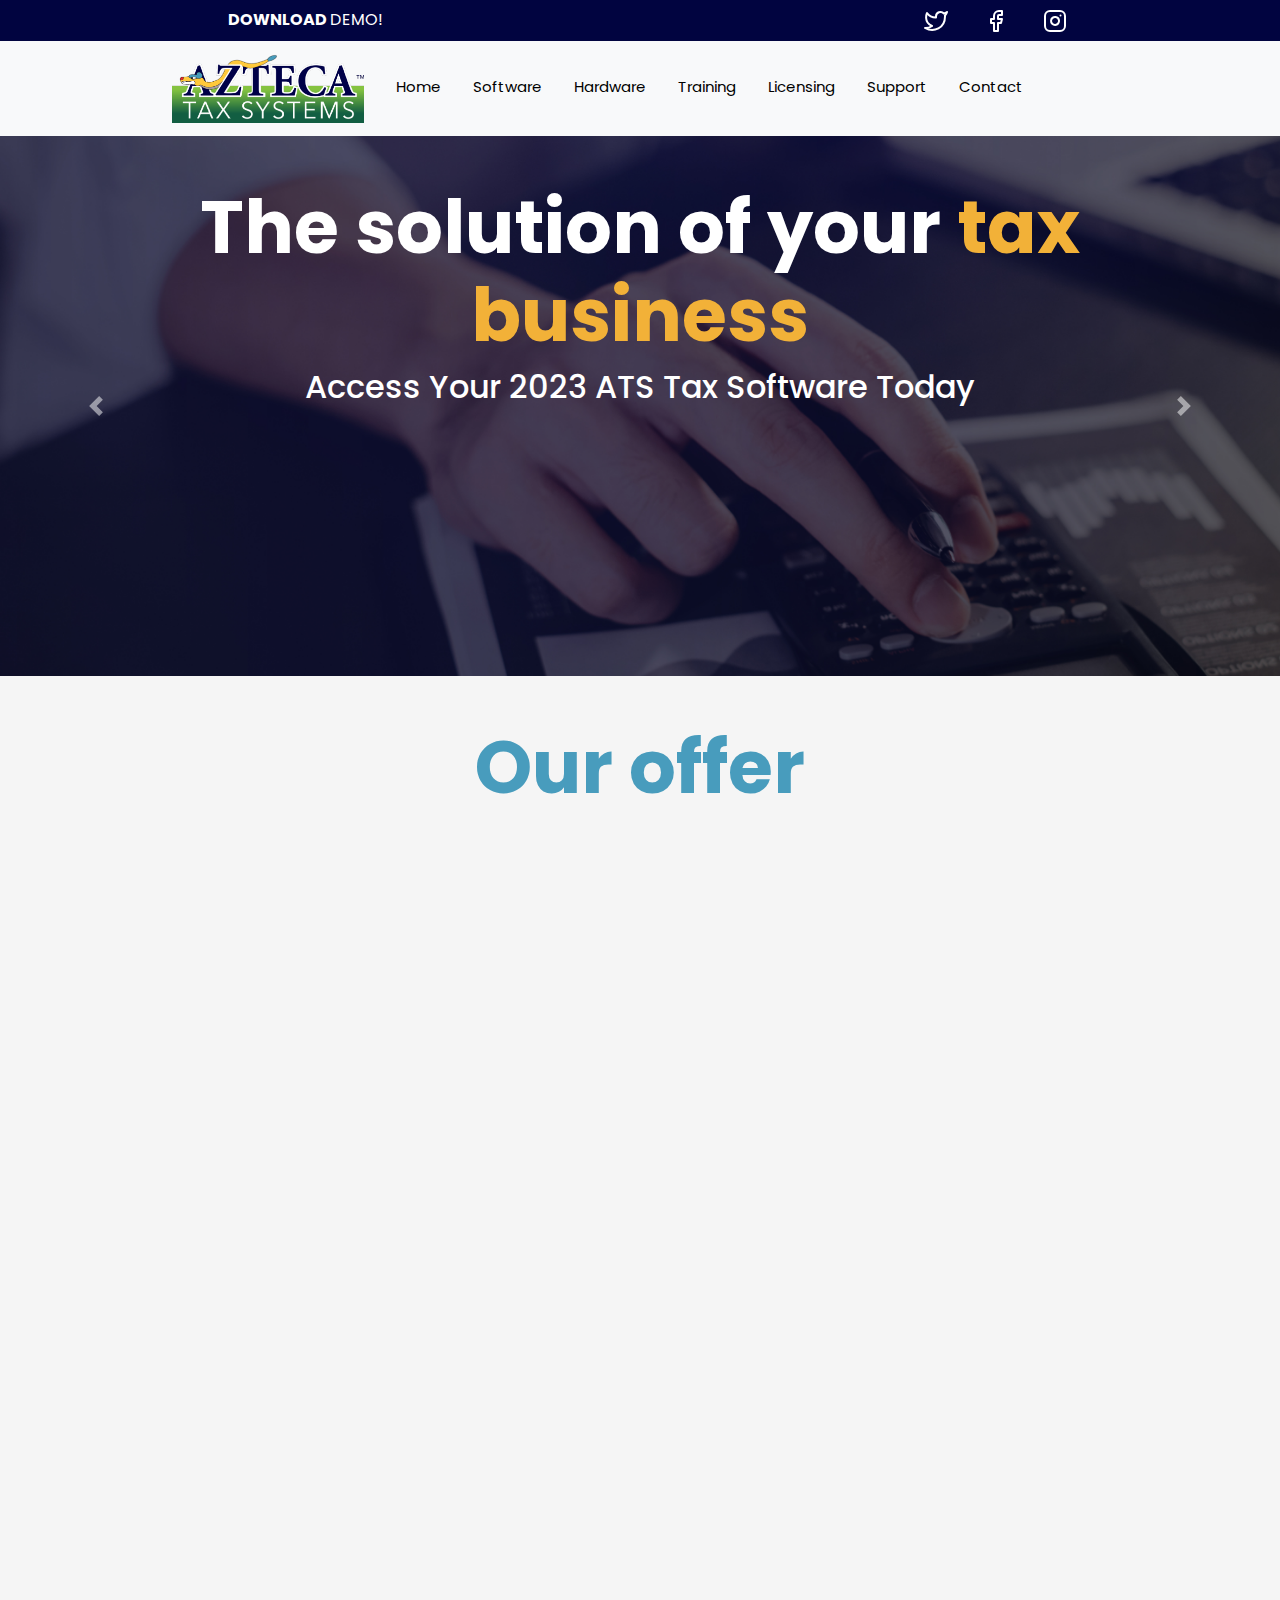
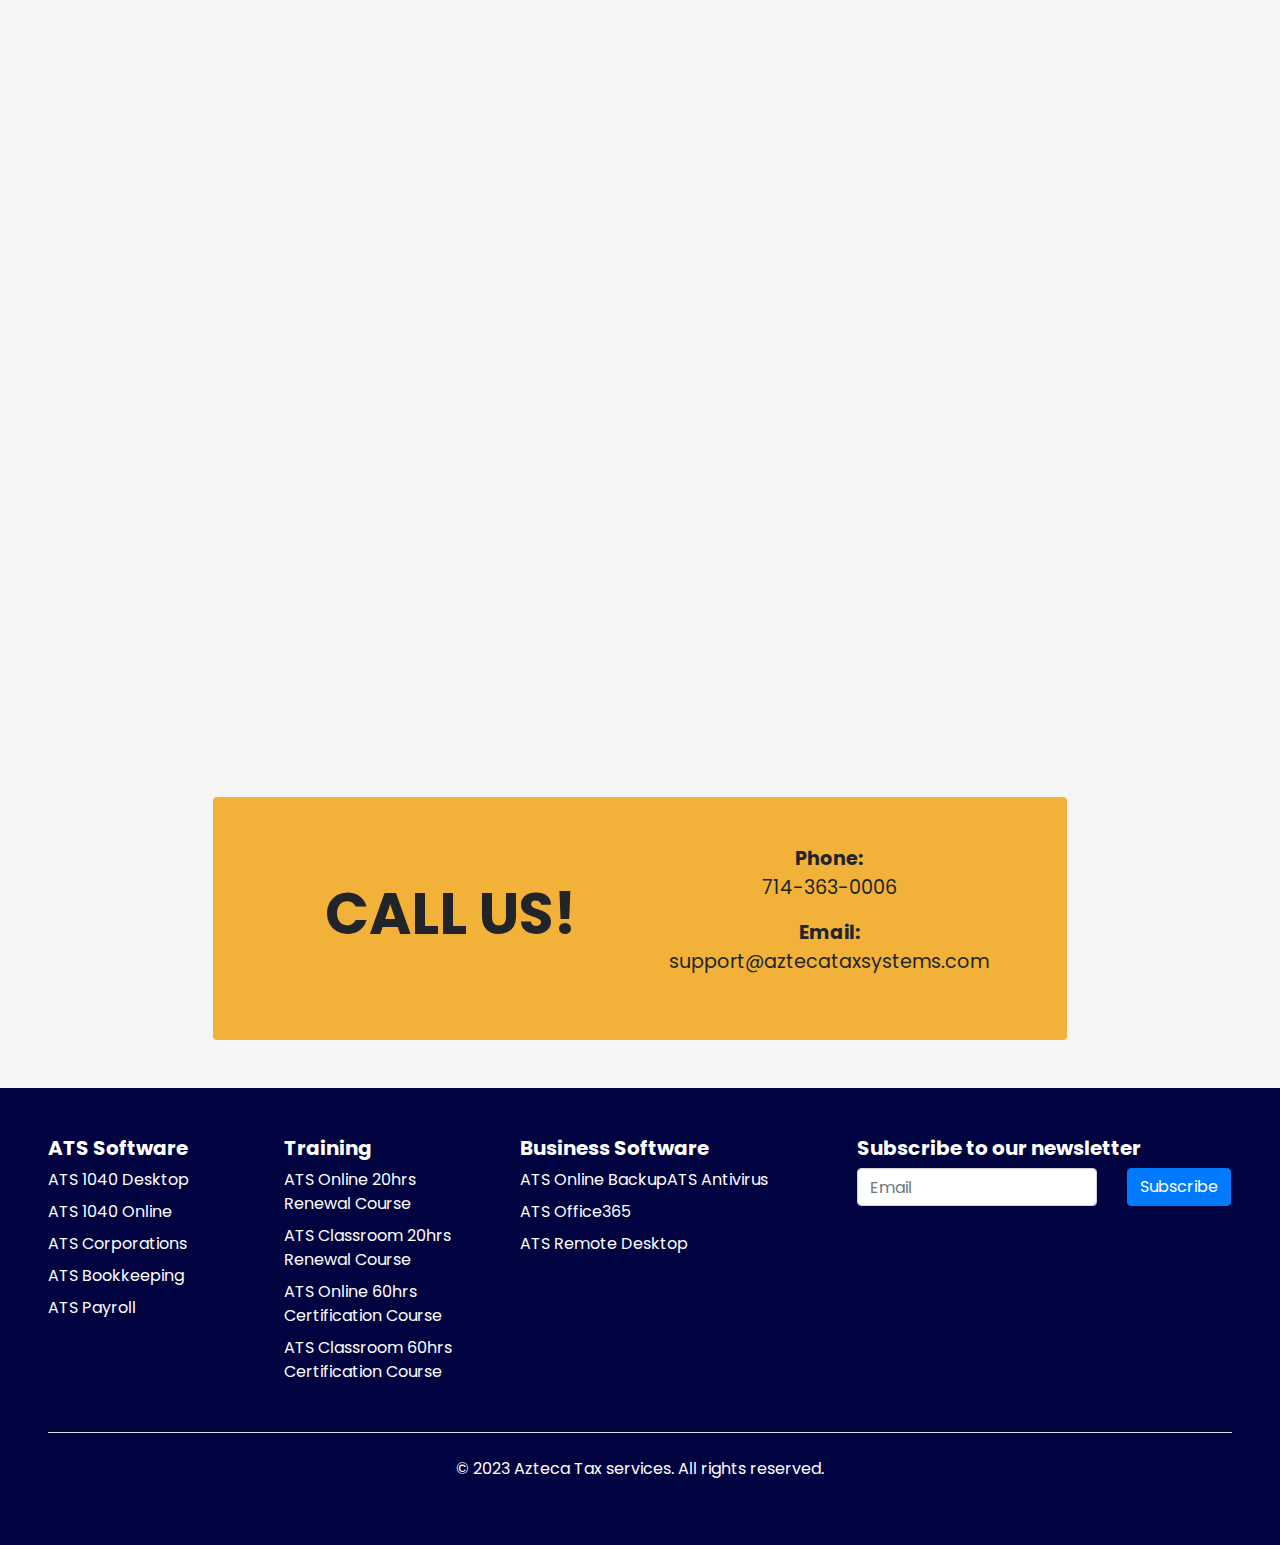
<file: index.html>
<!-- 
    AZTECA TAX WEB
    VERSION: 1.0
    ÚLTIMA ACTUALIZACIÓN: 20/04/2023
    ESTADO: Terminado
-->

<!DOCTYPE html>
<html>

<head>
    <title>Azteca Tax Systems</title>

    <meta charset='utf-8'>
    <meta name="viewport" content="width=device-width, initial-scale=1.0">
    <meta http-equiv='X-UA-Compatible' content='IE=edge'>

    <link rel="icon" type="image/x-icon" href="rsc/logo/logo.png" />
    <link rel="preconnect" href="https://fonts.gstatic.com">
    <link rel="preconnect" href="https://fonts.googleapis.com">
    <link rel="preconnect" href="https://fonts.gstatic.com" crossorigin>
    <link
        href="https://fonts.googleapis.com/css2?family=Poppins:ital,wght@0,100;0,200;0,300;0,400;0,600;0,700;0,800;1,100;1,300;1,400;1,500;1,600;1,700;1,800&display=swap"
        rel="stylesheet">
    <link rel="stylesheet" href="https://cdn.jsdelivr.net/npm/bootstrap@4.3.1/dist/css/bootstrap.min.css"
        integrity="sha384-ggOyR0iXCbMQv3Xipma34MD+dH/1fQ784/j6cY/iJTQUOhcWr7x9JvoRxT2MZw1T" crossorigin="anonymous">
    <link rel="stylesheet" href="https://maxcdn.bootstrapcdn.com/bootstrap/4.5.2/css/bootstrap.min.css">
    <link rel='stylesheet' type='text/css' media='screen' href='styles/global.css'>
    <link href="https://unpkg.com/aos@2.3.1/dist/aos.css" rel="stylesheet">
    <script src="https://code.jquery.com/jquery-3.3.1.slim.min.js"
        integrity="sha384-q8i/X+965DzO0rT7abK41JStQIAqVgRVzpbzo5smXKp4YfRvH+8abtTE1Pi6jizo"
        crossorigin="anonymous"></script>
    <script src="https://cdn.jsdelivr.net/npm/popper.js@1.14.7/dist/umd/popper.min.js"
        integrity="sha384-UO2eT0CpHqdSJQ6hJty5KVphtPhzWj9WO1clHTMGa3JDZwrnQq4sF86dIHNDz0W1"
        crossorigin="anonymous"></script>
    <script src="https://cdn.jsdelivr.net/npm/bootstrap@4.3.1/dist/js/bootstrap.min.js"
        integrity="sha384-JjSmVgyd0p3pXB1rRibZUAYoIIy6OrQ6VrjIEaFf/nJGzIxFDsf4x0xIM+B07jRM"
        crossorigin="anonymous"></script>
    <script src="https://unpkg.com/aos@2.3.1/dist/aos.js"></script>
    <script src="https://ajax.googleapis.com/ajax/libs/jquery/3.5.1/jquery.min.js"></script>
</head>

<body>
    <!-- Contact bar -->
    <div class="container-fluid" id="contact-navbar">
        <div class="row justify-content-center py-2">
            <div class="col-11 col-md-8">
                <div class="row justify-content-between">
                    <div class="col-7">
                        <p class="m-0"><strong>DOWNLOAD </strong> DEMO!</p>
                    </div>
                    <div class="col-3 col-md-2 align-content-end">
                        <div class="row justify-content-between">
                            <a href="https://twitter.com/aztecataxes" target="_blank">
                                <img src="rsc/icons/twitter.svg" alt="twitter" />
                            </a>
                            <a href="https://www.facebook.com/aztecataxsystems/" target="_blank">
                                <img src="rsc/icons/facebook.svg" alt="facebook" />
                            </a>
                            <a href="https://www.instagram.com/aztecataxsystems/" target="_blank">
                                <img src="rsc/icons/instagram.svg" alt="instagram" />
                            </a>
                        </div>
                    </div>
                </div>
            </div>
        </div>
    </div>

    <!-- Nav Bar -->
    <nav class="navbar bg-light navbar-expand-sm navbar-light justify-content-between justify-content-md-center"
        id="nav-bar">
        <!-- Logo -->
        <div id="logo" class="col-7 col-md-2 p-0">
            <a href="../index.html" class="navbar-brand">
                <img width="100%" src="rsc/logo/logo.png" alt="ATS Logo" />
            </a>
        </div>

        <!-- Button toggle colapsed -->
        <button class="navbar-toggler" type="button" data-toggle="collapse" data-target="#collapsibleNavbar">
            <span class="navbar-toggler-icon"></span>
        </button>

        <!-- Options Menu -->
        <div class="collapse navbar-collapse col-7 p-0" id="collapsibleNavbar">
            <ul class="navbar nav bar-expand-sm p-0" id="options">
                <li class="nav-item"><a class="nav-link" href="index.html">Home</a></li>
                <li class="nav-item"><a class="nav-link" href="pages/software.html">Software</a></li>
                <li class="nav-item"><a class="nav-link" href="pages/hardware.html">Hardware</a></li>
                <li class="nav-item"><a class="nav-link" href="pages/training.html">Training</a></li>
                <li class="nav-item"><a class="nav-link" href="pages/licensing.html">Licensing</a></li>
                <li class="nav-item"><a class="nav-link" href="pages/support.html">Support</a></li>
                <li class="nav-item"><a class="nav-link" href="pages/contact.html">Contact</a></li>
            </ul>
        </div>
    </nav>
    <!-- Animación -->
    <script>AOS.init();</script>


    <!-- Contenedor principal-->
    <div class="container-fluid p-0">

        <div id="carouselExampleControls" class="carousel slide p-0" data-ride="carousel">
            <div class="carousel-inner align-content-center">
                <div class="carousel-item active p-5 justify-content-center" id="it1">
                    <h1>The solution of your <span class="orange">tax business</span></h1>
                    <h2 class="text-center text-white">Access Your 2023 ATS Tax Software Today</h2>
                </div>
                <div class="carousel-item p-5 " id="it2">
                    <div class="w-75 m-auto align-self-center">
                        <h2 class="text-center text-white font-weight-bold"><span class="orange">Be part of a
                            </span>friendly, knowledgeable,
                            depedable, diverse and
                            responsive<span class="orange"> team</span>
                        </h2>
                    </div>
                </div>
            </div>
            <a class="carousel-control-prev" href="#carouselExampleControls" role="button" data-slide="prev">
                <span class="carousel-control-prev-icon" aria-hidden="true"></span>
                <span class="sr-only">Previous</span>
            </a>
            <a class="carousel-control-next" href="#carouselExampleControls" role="button" data-slide="next">
                <span class="carousel-control-next-icon" aria-hidden="true"></span>
                <span class="sr-only">Next</span>
            </a>
        </div>

        <h1 class="m-0 my-5 header-index">Our offer</h1>

        <div class="row p-4 pr-5 p-md-5 m-0" id="banner1" data-aos="fade-right">
            <div class="col-8 col-md-6 contenido">
                <h2 class="mb-md-4" id="titulo-b1"></h2>
                <div id="cont-b1" class="d-none d-md-flex flex-column"></div>
                <button class="btn btn-primary btn-xs d-md-none">ATS Software</button>
            </div>
        </div>
        <div class="row p-4 pr-5 p-md-5 m-0" id="banner2" data-aos="fade-right">
            <div class="col-8 col-md-6 contenido">
                <h2 class="mb-md-4" id="titulo-b2"></h2>
                <div id="cont-b2" class="d-none  d-md-flex flex-column"></div>
                <button class="btn btn-primary btn-xs d-md-none">ATS Training</button>
            </div>
        </div>
        <div class="row p-4 pr-5 p-md-5 m-0" id="banner3" data-aos="fade-right">
            <div class="col-8 col-md-8 contenido">
                <h2 class="mb-md-4" id="titulo-b3"></h2>
                <div id="cont-b3" class="d-none d-md-flex flex-column"></div>
                <button class="btn btn-primary btn-xs d-md-none">Auditions Solutions</button>
            </div>
        </div>

        <div class="row m-0 justify-content-center text-center my-5">
            <div class="col-12 col-md-8">
                <div class="row align-items-center cont-info p-2 py-5 rounded p-md-5">
                    <div class="col-12 col-md-6">
                        <h2 class="titulo"><b>CALL US!</b></h2>
                    </div>
                    <div class="col-12 col-md-6">
                        <p><b>Phone: </b><br />714-363-0006</p>
                        <p><b>Email: </b><br />support@aztecataxsystems.com</p>
                    </div>
                </div>
            </div>
        </div>
    </div>

    <!-- Footer -->
    <div class="container-fluid p-0" class="footer">
        <footer class="p-5">
            <div class="row justify-content-between">
                <div class="col-12 col-md-2 mb-3">
                    <a href="pages/software.html">
                        <h5>ATS Software</h5>
                    </a>
                    <ul class="nav d-none d-md-flex">
                        <li class="mb-2">ATS 1040 Desktop</li>
                        <li class="mb-2">ATS 1040 Online</li>
                        <li class="mb-2">ATS Corporations</li>
                        <li class="mb-2">ATS Bookkeeping</li>
                        <li class="mb-2">ATS Payroll</li>
                    </ul>
                </div>

                <div class="col-12 col-md-2 mb-3">
                    <a href="pages/training.html">
                        <h5>Training</h5>
                    </a>
                    <ul class="nav d-none d-md-flex">
                        <li class="mb-2">ATS Online 20hrs Renewal Course</li>
                        <li class="mb-2">ATS Classroom 20hrs Renewal Course</li>
                        <li class="mb-2">ATS Online 60hrs Certification Course</li>
                        <li class="mb-2">ATS Classroom 60hrs Certification Course</li>
                    </ul>
                </div>

                <div class="col-12 col-md-3 mb-3">
                    <a href="pages/software.html">
                        <h5>Business Software</h5>
                    </a>
                    <ul class="nav d-none d-md-flex">
                        <li class="mb-2">ATS Online Backup</li>
                        <li class="mb-2">ATS Antivirus</li>
                        <li class="mb-2">ATS Office365</li>
                        <li class="mb-2">ATS Remote Desktop</li>
                    </ul>
                </div>

                <div class="col-md-4 mb-3">
                    <form>
                        <h5>Subscribe to our newsletter</h5>
                        <div class="row">
                            <div class="col-8">
                                <input id="newsletter1" type="text" class="form-control" placeholder="Email
                                ">
                            </div>
                            <div class="col-3">
                                <button class="btn btn-primary" type="button">Subscribe</button>
                            </div>
                        </div>
                    </form>
                </div>
            </div>

            <div class="d-flex flex-column flex-sm-row justify-content-center
                pt-4 mt-4 border-top">
                <p>&copy; 2023 Azteca Tax services. All rights reserved.</p>

            </div>
        </footer>
    </div>
    <script src="data/txtIndex.js"></script>
</body>

</html>

<style>
    .header-index {
        color: #489cbd;
    }

    .titulo {
        font-size: 3em;
    }

    #banner1 {
        background-image: url(rsc/home/banner1.jpg);
        background-size: cover;
    }

    #banner2 {
        background-image: url(rsc/home/banner2.jpg);
        background-size: cover;
    }

    #banner3 {
        background-image: url(rsc/home/banner3.jpg);
        background-size: cover;
    }

    #it1 {
        background-image: url(rsc/home/carousel/banner1.jpg);
        background-size: cover;
        min-height: 60vh;
    }

    #it2 {
        background-image: url(rsc/home/carousel/banner2.jpg);
        background-size: cover;
        min-height: 60vh;
    }

    .contenido {
        color: white;
        font-size: 16pt;
    }

    .contenido h2 {
        font-weight: bold;
        font-size: xx-large;
    }

    @media (max-width: 400px) {
        .header-index {
            font-size: 3em;
        }

        #titulo-b3,
        #titulo-b2,
        #titulo-b1 {
            font-size: 0.9em;
        }

        .titulo {
            font-size: 2.2em;
        }
    }
</style>
</file>
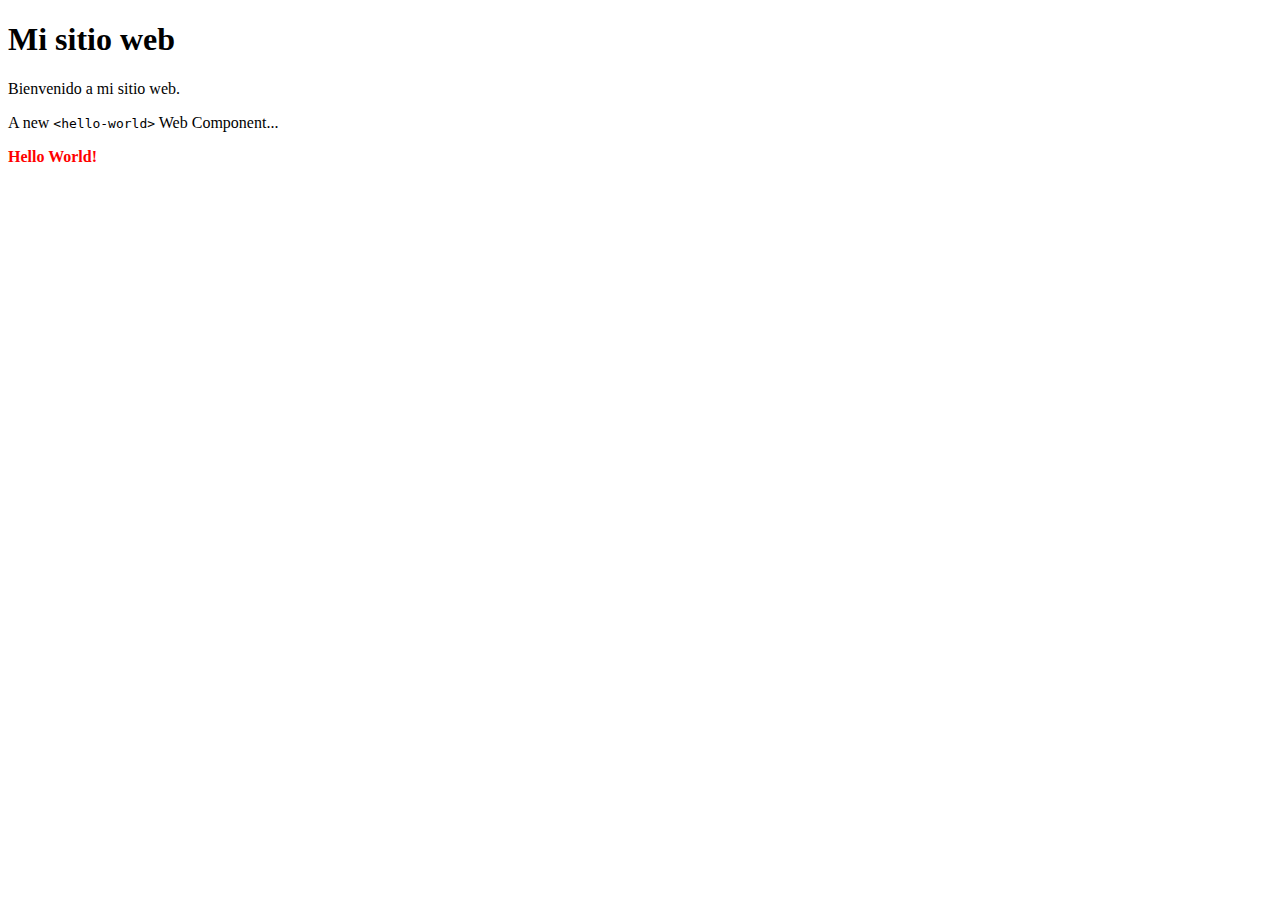
<file: components/footer.html>
<!DOCTYPE html>
<html>
  <head>
    <title>Componente Footer</title>
  </head>
  <body>
    <div class="content">
      <h1>Mi sitio web</h1>
      <p>Bienvenido a mi sitio web.</p>
    </div>

    <p>A new <code>&lt;hello-world&gt;</code> Web Component...</p>

<hello-world></hello-world>
  </body>
</html>
<style>
hello-world {
    font-weight: bold;
    color: red;
  }
  </style>

  <script>
    // web component
class HelloWorld extends HTMLElement {
  
  // connect component
  connectedCallback() {
    this.textContent = 'Hello World!';
  }
  
}

// register component
customElements.define( 'hello-world', HelloWorld );
  </script>
</file>
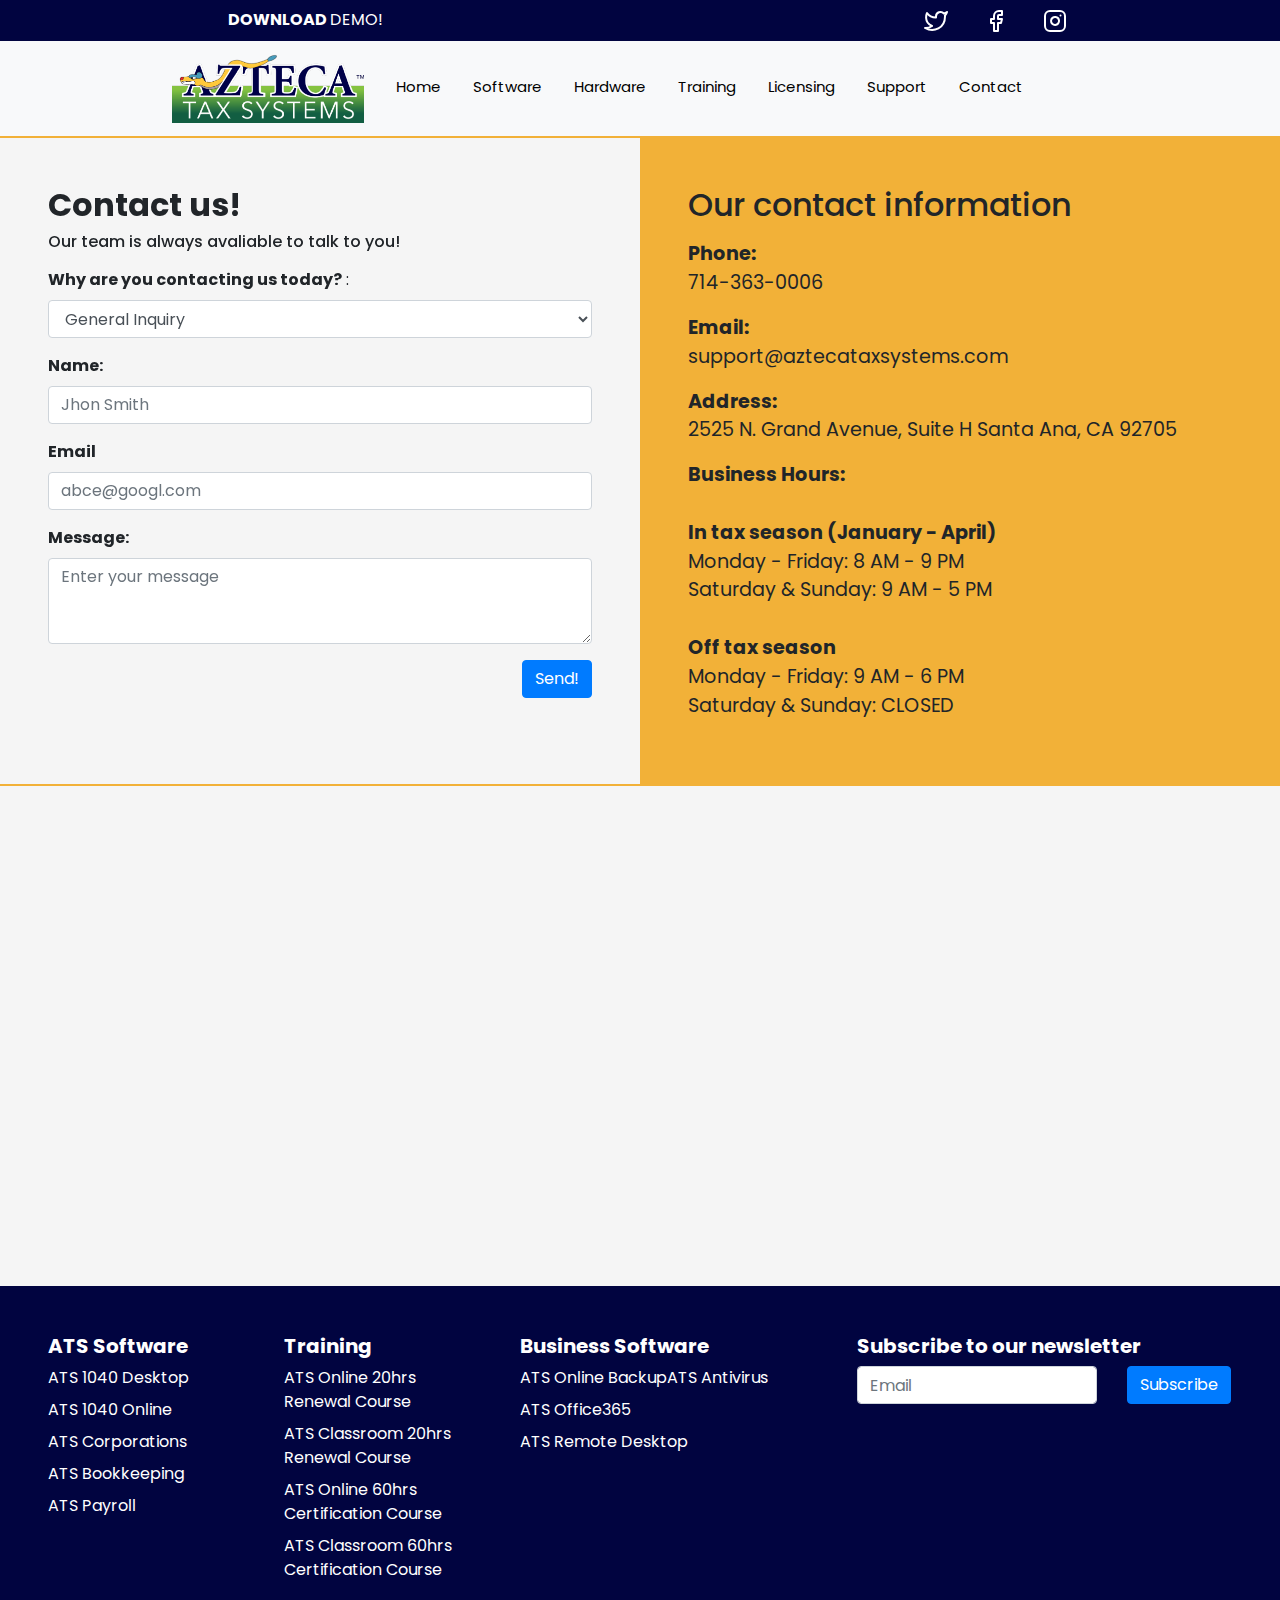
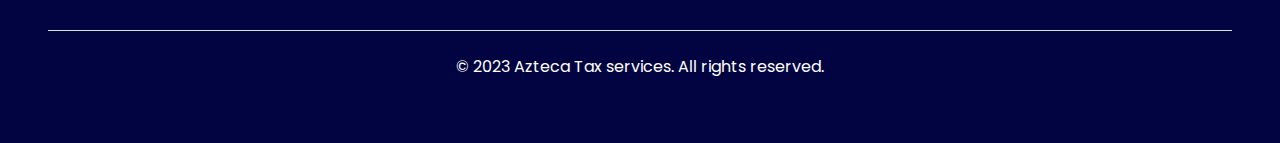
<file: pages/contact.html>
<!DOCTYPE html>
<html>

<head>
    <title>Azteca Tax Systems</title>

    <meta charset='utf-8'>
    <meta name="viewport" content="width=device-width, initial-scale=1.0">
    <meta http-equiv='X-UA-Compatible' content='IE=edge'>

    <link rel="icon" type="image/x-icon" href="rsc/logo.png" />
    <link rel="preconnect" href="https://fonts.gstatic.com">
    <link rel="preconnect" href="https://fonts.googleapis.com">
    <link rel="preconnect" href="https://fonts.gstatic.com" crossorigin>
    <link
        href="https://fonts.googleapis.com/css2?family=Poppins:ital,wght@0,100;0,200;0,300;0,400;0,600;0,700;0,800;1,100;1,300;1,400;1,500;1,600;1,700;1,800&display=swap"
        rel="stylesheet">
    <link rel="stylesheet" href="https://cdn.jsdelivr.net/npm/bootstrap@4.3.1/dist/css/bootstrap.min.css"
        integrity="sha384-ggOyR0iXCbMQv3Xipma34MD+dH/1fQ784/j6cY/iJTQUOhcWr7x9JvoRxT2MZw1T" crossorigin="anonymous">
    <link rel="stylesheet" href="https://maxcdn.bootstrapcdn.com/bootstrap/4.5.2/css/bootstrap.min.css">
    <link rel='stylesheet' type='text/css' media='screen' href='../styles/global.css'>
    <link href="https://unpkg.com/aos@2.3.1/dist/aos.css" rel="stylesheet">
    <script src="https://code.jquery.com/jquery-3.3.1.slim.min.js"
        integrity="sha384-q8i/X+965DzO0rT7abK41JStQIAqVgRVzpbzo5smXKp4YfRvH+8abtTE1Pi6jizo"
        crossorigin="anonymous"></script>
    <script src="https://cdn.jsdelivr.net/npm/popper.js@1.14.7/dist/umd/popper.min.js"
        integrity="sha384-UO2eT0CpHqdSJQ6hJty5KVphtPhzWj9WO1clHTMGa3JDZwrnQq4sF86dIHNDz0W1"
        crossorigin="anonymous"></script>
    <script src="https://cdn.jsdelivr.net/npm/bootstrap@4.3.1/dist/js/bootstrap.min.js"
        integrity="sha384-JjSmVgyd0p3pXB1rRibZUAYoIIy6OrQ6VrjIEaFf/nJGzIxFDsf4x0xIM+B07jRM"
        crossorigin="anonymous"></script>
    <script src="https://unpkg.com/aos@2.3.1/dist/aos.js"></script>
    <script src="https://ajax.googleapis.com/ajax/libs/jquery/3.5.1/jquery.min.js"></script>
</head>

<body>
    <!-- Contact bar -->
    <div class="container-fluid" id="contact-navbar">
        <div class="row justify-content-center py-2">
            <div class="col-11 col-md-8">
                <div class="row justify-content-between">
                    <div class="col-7">
                        <p class="m-0"><strong>DOWNLOAD </strong> DEMO!</p>
                    </div>
                    <div class="col-3 col-md-2 align-content-end">
                        <div class="row justify-content-between">
                            <a href="https://twitter.com/aztecataxes" target="_blank">
                                <img src="../rsc/icons/twitter.svg" alt="twitter" />
                            </a>
                            <a href="https://www.facebook.com/aztecataxsystems/" target="_blank">
                                <img src="../rsc/icons/facebook.svg" alt="facebook" />
                            </a>
                            <a href="https://www.instagram.com/aztecataxsystems/" target="_blank">
                                <img src="../rsc/icons/instagram.svg" alt="instagram" />
                            </a>
                        </div>
                    </div>
                </div>
            </div>
        </div>
    </div>

    <!-- Nav Bar -->
    <nav class="navbar bg-light navbar-expand-sm navbar-light justify-content-between justify-content-md-center"
        id="nav-bar">
        <!-- Logo -->
        <div id="logo" class="col-7 col-md-2 p-0">
            <a href="../index.html" class="navbar-brand">
                <img width="100%" src="../rsc/logo/logo.png" alt="ATS Logo" />
            </a>
        </div>

        <!-- Button toggle colapsed -->
        <button class="navbar-toggler" type="button" data-toggle="collapse" data-target="#collapsibleNavbar">
            <span class="navbar-toggler-icon"></span>
        </button>

        <!-- Options Menu -->
        <div class="collapse navbar-collapse col-7 p-0" id="collapsibleNavbar">
            <ul class="navbar nav bar-expand-sm p-0" id="options">
                <li class="nav-item"><a class="nav-link" href="../index.html">Home</a></li>
                <li class="nav-item"><a class="nav-link" href="software.html">Software</a></li>
                <li class="nav-item"><a class="nav-link" href="hardware.html">Hardware</a></li>
                <li class="nav-item"><a class="nav-link" href="training.html">Training</a></li>
                <li class="nav-item"><a class="nav-link" href="licensing.html">Licensing</a></li>
                <li class="nav-item"><a class="nav-link" href="support.html">Support</a></li>
                <li class="nav-item"><a class="nav-link" href="contact.html">Contact</a></li>
            </ul>
        </div>
    </nav>

    <!-- Animación -->
    <script>AOS.init();</script>

    <!-- Contenedor principal-->
    <div class="container-fluid p-0" data-aos="fade-down">
        <div class="row content m-0">
            <div class="col-12 col-md-6 p-5">
                <h2><b>Contact us!</b></h2>
                <h6 class="mb-3">Our team is always avaliable to talk to you!</h6>
                <form>
                    <div class="row">
                        <div class="col-12">
                            <div class="form-group">
                                <label for="select"><b>Why are you contacting us today?</b></label> :</label>
                                <select class="form-control" id="select">
                                    <option>General Inquiry</option>
                                    <option>ATS Tax Software Demo</option>
                                    <option>Tax Consulting</option>
                                    <option>Business Software</option>
                                    <option>Cyber Security</option>
                                </select>
                            </div>
                        </div>
                        <div class="col-12">
                            <div class="form-group">
                                <label for="campo1"><b>Name:</b></label>
                                <input type="text" class="form-control" id="campo1" placeholder="Jhon Smith">
                            </div>
                        </div>
                        <div class="col-12">
                            <div class="form-group">
                                <label for="campo2"><b>Email</b></label>
                                <input type="text" class="form-control" id="campo2" placeholder="abce@googl.com">
                            </div>
                        </div>
                        <div class="col-lg-12 col-sm-12">
                            <div class="form-group">
                                <label for="textarea"><b>Message:</b></label>
                                <textarea class="form-control" id="textarea" rows="3"
                                    placeholder="Enter your message"></textarea>
                            </div>
                        </div>
                        <div class="col-lg-12 col-sm-12 text-right">
                            <button type="submit" class="btn btn-primary">Send!</button>
                        </div>
                    </div>
                </form>
            </div>

            <div class="col-12 col-md-6 col-info p-5">
                <h2 class="mb-3">Our contact information</h2>
                <p><b>Phone:</b> <br />
                    714-363-0006
                </p>

                <p><b>Email:</b> <br />
                    support@aztecataxsystems.com
                </p>

                <p><b>Address:</b> <br />
                    2525 N. Grand Avenue, Suite H Santa Ana, CA 92705
                </p>

                <p><strong>Business Hours:</strong> <br />
                    <br />
                    <b> In tax season (January - April)</b><br />
                    Monday - Friday: 8 AM - 9 PM <br />
                    Saturday & Sunday: 9 AM - 5 PM<br />
                    <br />
                    <b> Off tax season</b><br />
                    Monday - Friday: 9 AM - 6 PM <br />
                    Saturday & Sunday: CLOSED
                </p>
            </div>
        </div>
        <div class="row p-0  m-0" style="height: 500px">
            <iframe
                src="https://www.google.com/maps/embed?pb=!1m18!1m12!1m3!1d3313.8505288353285!2d-117.83470528442113!3d33.84196513622873!2m3!1f0!2f0!3f0!3m2!1i1024!2i768!4f13.1!3m3!1m2!1s0x80dcd994524df2ad%3A0x8bd589fa55348c9c!2sAzteca%20Tax%20Systems!5e0!3m2!1ses!2sar!4v1679419561350!5m2!1ses!2sar"
                height="500px" style="border: 0" allowfullscreen="" loading="lazy"
                referrerpolicy="no-referrer-when-downgrade"></iframe>
        </div>
    </div>

    <!-- Footer -->
    <div class="container-fluid p-0" class="footer">
        <footer class="p-5">
            <div class="row justify-content-between">
                <div class="col-12 col-md-2 mb-3">
                    <a href="pages/software.html">
                        <h5>ATS Software</h5>
                    </a>
                    <ul class="nav d-none d-md-flex">
                        <li class="mb-2">ATS 1040 Desktop</li>
                        <li class="mb-2">ATS 1040 Online</li>
                        <li class="mb-2">ATS Corporations</li>
                        <li class="mb-2">ATS Bookkeeping</li>
                        <li class="mb-2">ATS Payroll</li>
                    </ul>
                </div>

                <div class="col-12 col-md-2 mb-3">
                    <a href="pages/training.html">
                        <h5>Training</h5>
                    </a>
                    <ul class="nav d-none d-md-flex">
                        <li class="mb-2">ATS Online 20hrs Renewal Course</li>
                        <li class="mb-2">ATS Classroom 20hrs Renewal Course</li>
                        <li class="mb-2">ATS Online 60hrs Certification Course</li>
                        <li class="mb-2">ATS Classroom 60hrs Certification Course</li>
                    </ul>
                </div>

                <div class="col-12 col-md-3 mb-3">
                    <a href="pages/software.html">
                        <h5>Business Software</h5>
                    </a>
                    <ul class="nav d-none d-md-flex">
                        <li class="mb-2">ATS Online Backup</li>
                        <li class="mb-2">ATS Antivirus</li>
                        <li class="mb-2">ATS Office365</li>
                        <li class="mb-2">ATS Remote Desktop</li>
                    </ul>
                </div>

                <div class="col-md-4 mb-3">
                    <form>
                        <h5>Subscribe to our newsletter</h5>
                        <div class="row">
                            <div class="col-8">
                                <input id="newsletter1" type="text" class="form-control" placeholder="Email
                                ">
                            </div>
                            <div class="col-3">
                                <button class="btn btn-primary" type="button">Subscribe</button>
                            </div>
                        </div>
                    </form>
                </div>
            </div>

            <div class="d-flex flex-column flex-sm-row justify-content-center
                pt-4 mt-4 border-top">
                <p>&copy; 2023 Azteca Tax services. All rights reserved.</p>

            </div>
        </footer>
    </div>
</body>

</html>
</file>
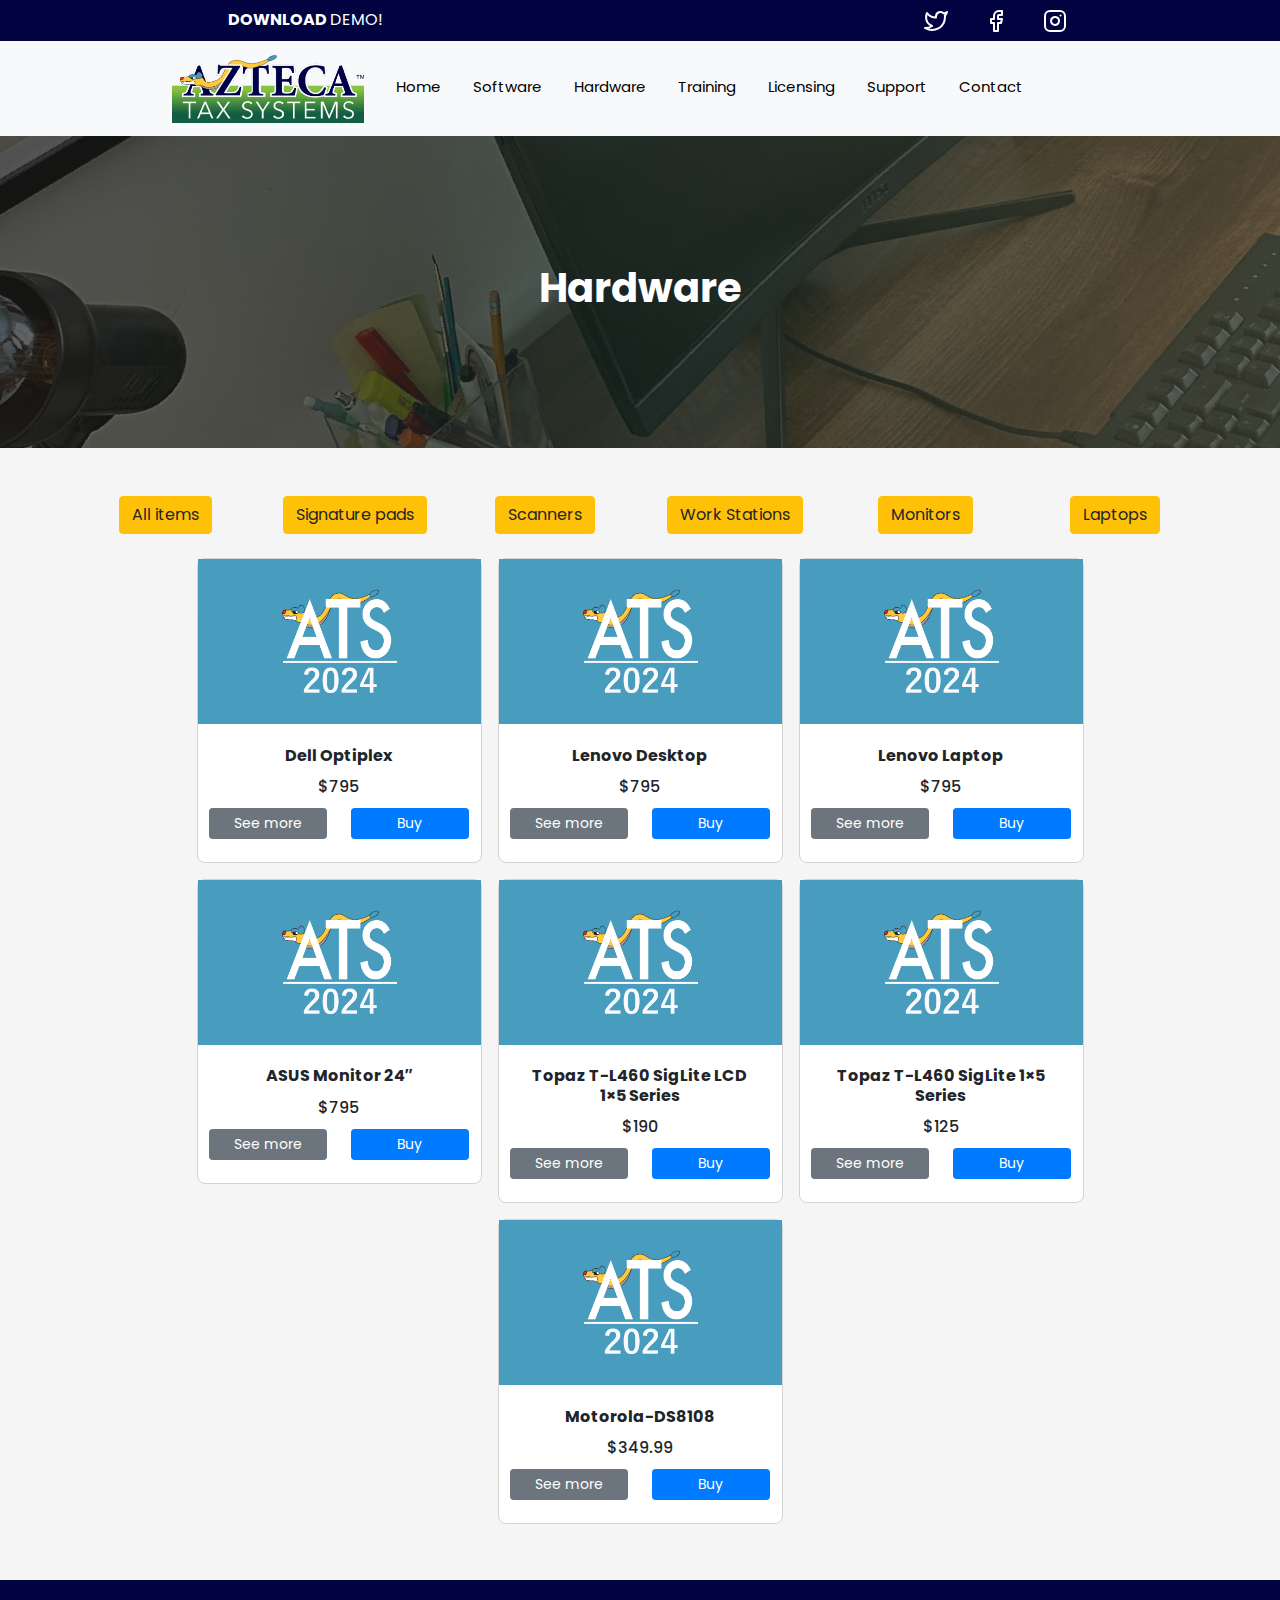
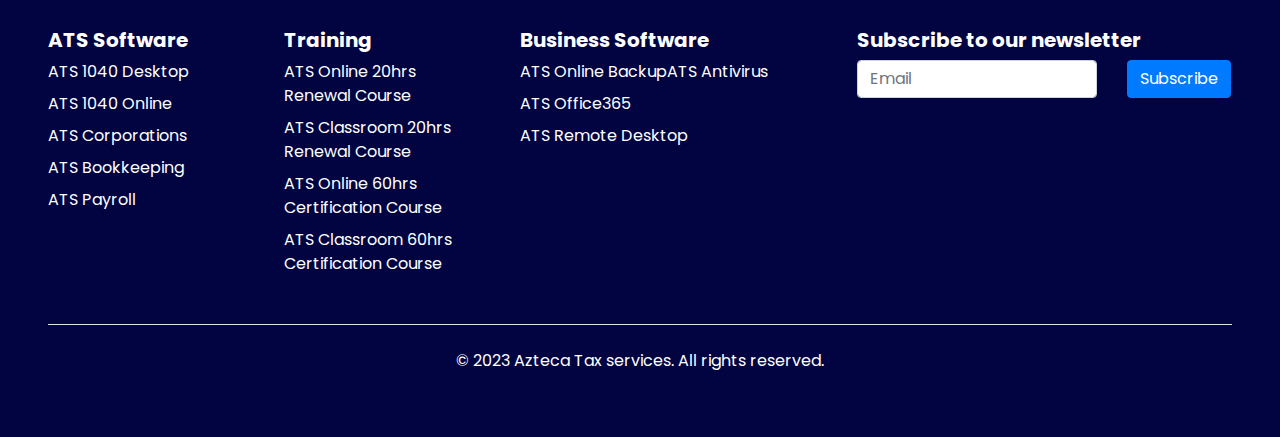
<file: pages/hardware.html>
<!-- 
    AZTECA TAX WEB
    VERSION: 1.0
    ÚLTIMA ACTUALIZACIÓN: 14/04/2023
    ESTADO: Terminado
-->

<!DOCTYPE html>
<html>

<head>
    <title>Azteca Tax Systems</title>

    <meta charset='utf-8'>
    <meta name="viewport" content="width=device-width, initial-scale=1.0">
    <meta http-equiv='X-UA-Compatible' content='IE=edge'>

    <link rel="icon" type="image/x-icon" href="../rsc/logo/logo.png" />
    <link rel="preconnect" href="https://fonts.gstatic.com">
    <link rel="preconnect" href="https://fonts.googleapis.com">
    <link rel="preconnect" href="https://fonts.gstatic.com" crossorigin>
    <link
        href="https://fonts.googleapis.com/css2?family=Poppins:ital,wght@0,100;0,200;0,300;0,400;0,600;0,700;0,800;1,100;1,300;1,400;1,500;1,600;1,700;1,800&display=swap"
        rel="stylesheet">
    <link rel="stylesheet" href="https://cdn.jsdelivr.net/npm/bootstrap@4.3.1/dist/css/bootstrap.min.css"
        integrity="sha384-ggOyR0iXCbMQv3Xipma34MD+dH/1fQ784/j6cY/iJTQUOhcWr7x9JvoRxT2MZw1T" crossorigin="anonymous">
    <link rel="stylesheet" href="https://maxcdn.bootstrapcdn.com/bootstrap/4.5.2/css/bootstrap.min.css">
    <link rel='stylesheet' type='text/css' media='screen' href='../styles/global.css'>
    <link href="https://unpkg.com/aos@2.3.1/dist/aos.css" rel="stylesheet">
    <script src="https://code.jquery.com/jquery-3.3.1.slim.min.js"
        integrity="sha384-q8i/X+965DzO0rT7abK41JStQIAqVgRVzpbzo5smXKp4YfRvH+8abtTE1Pi6jizo"
        crossorigin="anonymous"></script>
    <script src="https://cdn.jsdelivr.net/npm/popper.js@1.14.7/dist/umd/popper.min.js"
        integrity="sha384-UO2eT0CpHqdSJQ6hJty5KVphtPhzWj9WO1clHTMGa3JDZwrnQq4sF86dIHNDz0W1"
        crossorigin="anonymous"></script>
    <script src="https://cdn.jsdelivr.net/npm/bootstrap@4.3.1/dist/js/bootstrap.min.js"
        integrity="sha384-JjSmVgyd0p3pXB1rRibZUAYoIIy6OrQ6VrjIEaFf/nJGzIxFDsf4x0xIM+B07jRM"
        crossorigin="anonymous"></script>
    <script src="https://unpkg.com/aos@2.3.1/dist/aos.js"></script>
    <script src="https://ajax.googleapis.com/ajax/libs/jquery/3.5.1/jquery.min.js"></script>

</head>

<body>
    <!-- Contact bar -->
    <div class="container-fluid" id="contact-navbar">
        <div class="row justify-content-center py-2">
            <div class="col-11 col-md-8">
                <div class="row justify-content-between">
                    <div class="col-7">
                        <p class="m-0"><strong>DOWNLOAD </strong> DEMO!</p>
                    </div>
                    <div class="col-3 col-md-2 align-content-end">
                        <div class="row justify-content-between">
                            <a href="https://twitter.com/aztecataxes" target="_blank">
                                <img src="../rsc/icons/twitter.svg" alt="twitter" />
                            </a>
                            <a href="https://www.facebook.com/aztecataxsystems/" target="_blank">
                                <img src="../rsc/icons/facebook.svg" alt="facebook" />
                            </a>
                            <a href="https://www.instagram.com/aztecataxsystems/" target="_blank">
                                <img src="../rsc/icons/instagram.svg" alt="instagram" />
                            </a>
                        </div>
                    </div>
                </div>
            </div>
        </div>
    </div>

    <!-- Nav Bar -->
    <nav class="navbar bg-light navbar-expand-sm navbar-light justify-content-between justify-content-md-center"
        id="nav-bar">
        <!-- Logo -->
        <div id="logo" class="col-7 col-md-2 p-0">
            <a href="../index.html" class="navbar-brand">
                <img width="100%" src="../rsc/logo/logo.png" alt="ATS Logo" />
            </a>
        </div>

        <!-- Button toggle colapsed -->
        <button class="navbar-toggler" type="button" data-toggle="collapse" data-target="#collapsibleNavbar">
            <span class="navbar-toggler-icon"></span>
        </button>

        <!-- Options Menu -->
        <div class="collapse navbar-collapse col-7 p-0" id="collapsibleNavbar">
            <ul class="navbar nav bar-expand-sm p-0" id="options">
                <li class="nav-item"><a class="nav-link" href="../index.html">Home</a></li>
                <li class="nav-item"><a class="nav-link" href="software.html">Software</a></li>
                <li class="nav-item"><a class="nav-link" href="hardware.html">Hardware</a></li>
                <li class="nav-item"><a class="nav-link" href="training.html">Training</a></li>
                <li class="nav-item"><a class="nav-link" href="licensing.html">Licensing</a></li>
                <li class="nav-item"><a class="nav-link" href="support.html">Support</a></li>
                <li class="nav-item"><a class="nav-link" href="contact.html">Contact</a></li>
            </ul>
        </div>
    </nav>

    <!-- Animación -->
    <script>AOS.init();</script>

    <!-- Banner -->
    <header class="sectionTitle">
        <h1>Hardware</h1>
    </header>

    <!-- Contenedor principal-->
    <div class="container p-0 mb-5" id="container">
        <div class="row m-0 mt-5 mb-3">
            <div class="col-6 mb-2 mb-lg-0 col-md-2 text-center">
                <button size="lg" class="btn btn-warning" id="todos">All items</button>
            </div>
            <div class="col-6 mb-2 mb-lg-0 col-md-2 text-center">
                <button size="lg" class="btn btn-warning" id="signature_pads">Signature pads</b-button>
            </div>
            <div class="col-6 mb-2 mb-lg-0 col-md-2 text-center">
                <button size="lg" class="btn btn-warning" id="scanners">Scanners</button>
            </div>
            <div class="col-6 mb-2 mb-lg-0 col-md-2  text-center">
                <button size="lg" class="btn btn-warning" id="workstations">Work Stations</button>
            </div>
            <div class="col-6 mb-2 mb-lg-0 col-md-2  text-center">
                <button size="lg" class="btn btn-warning" id="monitors">Monitors</button>
            </div>
            <div class="col-6 mb-2 mb-lg-0 col-md-2  text-center">
                <button size="lg" class="btn btn-warning" id="laptops">Laptops</button>
            </div>
        </div>

        <div class="row  m-0 justify-content-center" class="mt-5" id="prods">
        </div>

        <div id="modal">
            <div class="container-fluid rounded" id="modal-content">
                <div class="row">
                    <div class="col-12 col-xl-6" id="col-modal-img">
                    </div>
                    <div class="col-12 col-xl-6" id="col-modal-text">
                    </div>
                </div>
            </div>
        </div>
    </div>

    <!-- Footer -->
    <div class="container-fluid p-0" class="footer">
        <footer class="p-5">
            <div class="row justify-content-between">
                <div class="col-12 col-md-2 mb-3">
                    <a href="software.html">
                        <h5>ATS Software</h5>
                    </a>
                    <ul class="nav d-none d-md-flex">
                        <li class="mb-2">ATS 1040 Desktop</li>
                        <li class="mb-2">ATS 1040 Online</li>
                        <li class="mb-2">ATS Corporations</li>
                        <li class="mb-2">ATS Bookkeeping</li>
                        <li class="mb-2">ATS Payroll</li>
                    </ul>
                </div>

                <div class="col-12 col-md-2 mb-3">
                    <a href="training.html">
                        <h5>Training</h5>
                    </a>
                    <ul class="nav d-none d-md-flex">
                        <li class="mb-2">ATS Online 20hrs Renewal Course</li>
                        <li class="mb-2">ATS Classroom 20hrs Renewal Course</li>
                        <li class="mb-2">ATS Online 60hrs Certification Course</li>
                        <li class="mb-2">ATS Classroom 60hrs Certification Course</li>
                    </ul>
                </div>

                <div class="col-12 col-md-3 mb-3">
                    <a href="software.html">
                        <h5>Business Software</h5>
                    </a>
                    <ul class="nav d-none d-md-flex">
                        <li class="mb-2">ATS Online Backup</li>
                        <li class="mb-2">ATS Antivirus</li>
                        <li class="mb-2">ATS Office365</li>
                        <li class="mb-2">ATS Remote Desktop</li>
                    </ul>
                </div>

                <div class="col-md-4 mb-3">
                    <form>
                        <h5>Subscribe to our newsletter</h5>
                        <div class="row">
                            <div class="col-8">
                                <input id="newsletter1" type="text" class="form-control" placeholder="Email
                                ">
                            </div>
                            <div class="col-3">
                                <button class="btn btn-primary" type="button">Subscribe</button>
                            </div>
                        </div>
                    </form>
                </div>
            </div>

            <div class="d-flex flex-column flex-sm-row justify-content-center
                pt-4 mt-4 border-top">
                <p>&copy; 2023 Azteca Tax services. All rights reserved.</p>

            </div>
        </footer>
    </div>
    <script src="../data/hardware.js"></script>
</body>

</html>

<style>
    .sectionTitle {
        padding: 10%;
        background-image: url(../rsc/banners_sections/hardware.jpg);
        background-size: cover;
        background-position-y: center;
        color: white;
    }

    .sectionTitle h1 {
        font-size: 2.5em;
    }
</style>
</file>
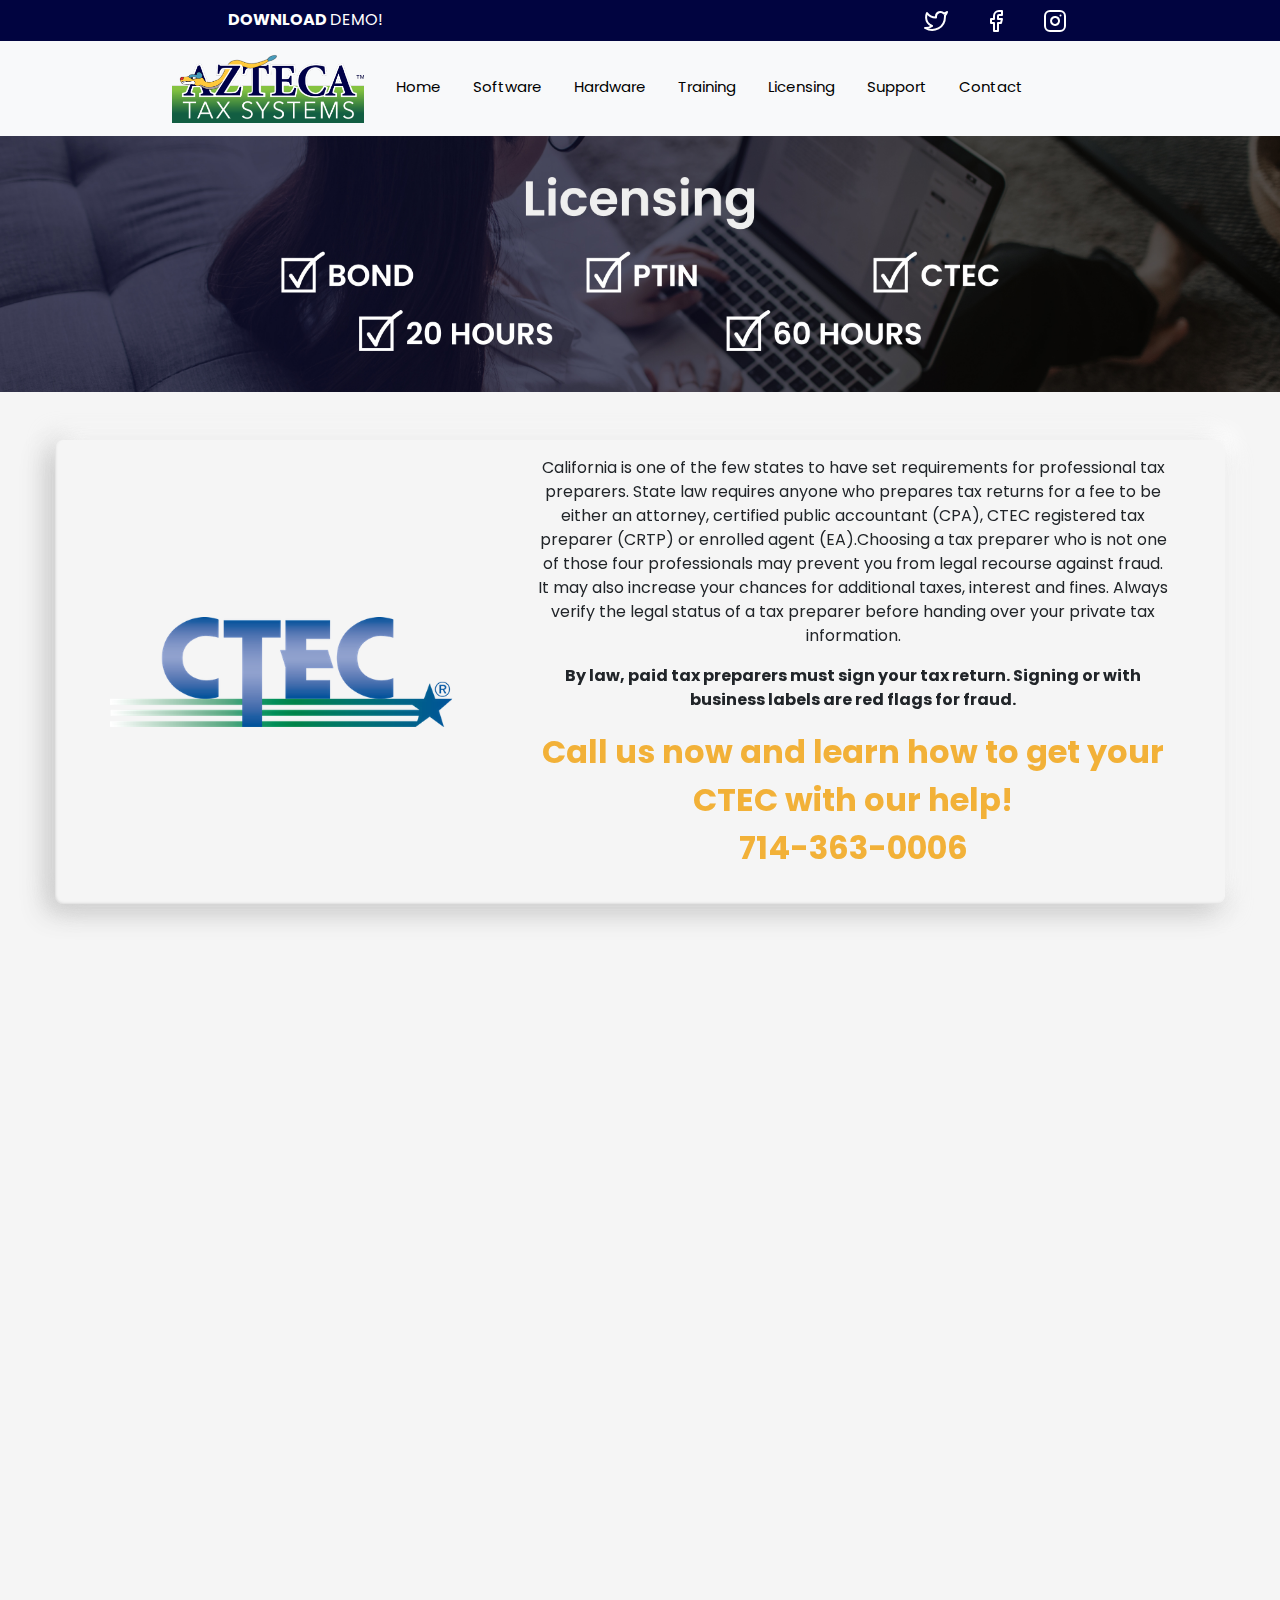
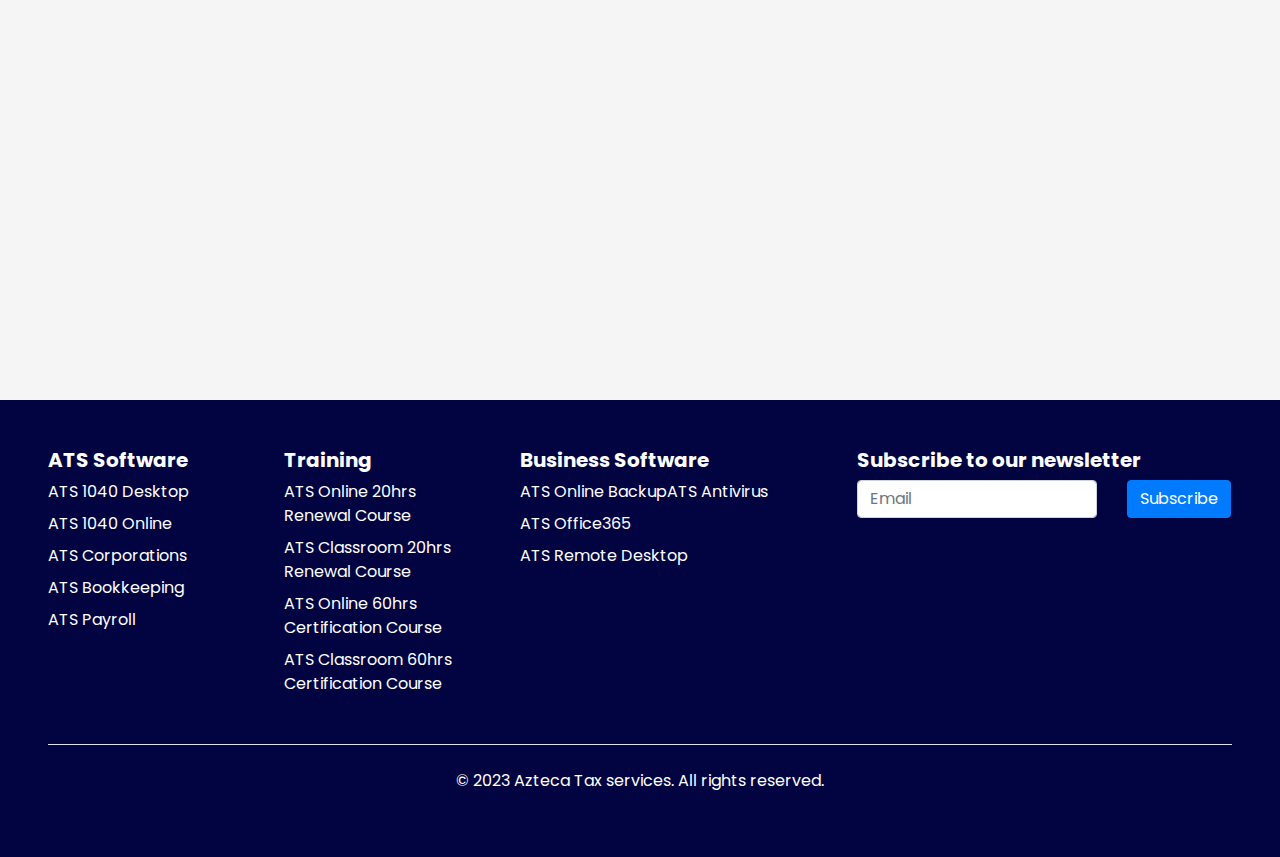
<file: pages/licensing.html>
<!DOCTYPE html>
<html>

<head>
    <title>Azteca Tax Systems</title>

    <meta charset='utf-8'>
    <meta name="viewport" content="width=device-width, initial-scale=1.0">
    <meta http-equiv='X-UA-Compatible' content='IE=edge'>

    <link rel="icon" type="image/x-icon" href="../rsc/logo/logo.png" />
    <link rel="preconnect" href="https://fonts.gstatic.com">
    <link rel="preconnect" href="https://fonts.googleapis.com">
    <link rel="preconnect" href="https://fonts.gstatic.com" crossorigin>
    <link
        href="https://fonts.googleapis.com/css2?family=Poppins:ital,wght@0,100;0,200;0,300;0,400;0,600;0,700;0,800;1,100;1,300;1,400;1,500;1,600;1,700;1,800&display=swap"
        rel="stylesheet">
    <link rel="stylesheet" href="https://cdn.jsdelivr.net/npm/bootstrap@4.3.1/dist/css/bootstrap.min.css"
        integrity="sha384-ggOyR0iXCbMQv3Xipma34MD+dH/1fQ784/j6cY/iJTQUOhcWr7x9JvoRxT2MZw1T" crossorigin="anonymous">
    <link rel="stylesheet" href="https://maxcdn.bootstrapcdn.com/bootstrap/4.5.2/css/bootstrap.min.css">
    <link rel='stylesheet' type='text/css' media='screen' href='../styles/global.css'>
    <link href="https://unpkg.com/aos@2.3.1/dist/aos.css" rel="stylesheet">
    <script src="https://code.jquery.com/jquery-3.3.1.slim.min.js"
        integrity="sha384-q8i/X+965DzO0rT7abK41JStQIAqVgRVzpbzo5smXKp4YfRvH+8abtTE1Pi6jizo"
        crossorigin="anonymous"></script>
    <script src="https://cdn.jsdelivr.net/npm/popper.js@1.14.7/dist/umd/popper.min.js"
        integrity="sha384-UO2eT0CpHqdSJQ6hJty5KVphtPhzWj9WO1clHTMGa3JDZwrnQq4sF86dIHNDz0W1"
        crossorigin="anonymous"></script>
    <script src="https://cdn.jsdelivr.net/npm/bootstrap@4.3.1/dist/js/bootstrap.min.js"
        integrity="sha384-JjSmVgyd0p3pXB1rRibZUAYoIIy6OrQ6VrjIEaFf/nJGzIxFDsf4x0xIM+B07jRM"
        crossorigin="anonymous"></script>
    <script src="https://unpkg.com/aos@2.3.1/dist/aos.js"></script>
    <script src="https://ajax.googleapis.com/ajax/libs/jquery/3.5.1/jquery.min.js"></script>

</head>

<body>
    <!-- Contact bar -->
    <div class="container-fluid" id="contact-navbar">
        <div class="row justify-content-center py-2">
            <div class="col-11 col-md-8">
                <div class="row justify-content-between">
                    <div class="col-7">
                        <p class="m-0"><strong>DOWNLOAD </strong> DEMO!</p>
                    </div>
                    <div class="col-3 col-md-2 align-content-end">
                        <div class="row justify-content-between">
                            <a href="https://twitter.com/aztecataxes" target="_blank">
                                <img src="../rsc/icons/twitter.svg" alt="twitter" />
                            </a>
                            <a href="https://www.facebook.com/aztecataxsystems/" target="_blank">
                                <img src="../rsc/icons/facebook.svg" alt="facebook" />
                            </a>
                            <a href="https://www.instagram.com/aztecataxsystems/" target="_blank">
                                <img src="../rsc/icons/instagram.svg" alt="instagram" />
                            </a>
                        </div>
                    </div>
                </div>
            </div>
        </div>
    </div>

    <!-- Nav Bar -->
    <nav class="navbar bg-light navbar-expand-sm navbar-light justify-content-between justify-content-md-center"
        id="nav-bar">
        <!-- Logo -->
        <div id="logo" class="col-7 col-md-2 p-0">
            <a href="../index.html" class="navbar-brand">
                <img width="100%" src="../rsc/logo/logo.png" alt="ATS Logo" />
            </a>
        </div>

        <!-- Button toggle colapsed -->
        <button class="navbar-toggler" type="button" data-toggle="collapse" data-target="#collapsibleNavbar">
            <span class="navbar-toggler-icon"></span>
        </button>

        <!-- Options Menu -->
        <div class="collapse navbar-collapse col-7 p-0" id="collapsibleNavbar">
            <ul class="navbar nav bar-expand-sm p-0" id="options">
                <li class="nav-item"><a class="nav-link" href="../index.html">Home</a></li>
                <li class="nav-item"><a class="nav-link" href="software.html">Software</a></li>
                <li class="nav-item"><a class="nav-link" href="hardware.html">Hardware</a></li>
                <li class="nav-item"><a class="nav-link" href="training.html">Training</a></li>
                <li class="nav-item"><a class="nav-link" href="licensing.html">Licensing</a></li>
                <li class="nav-item"><a class="nav-link" href="support.html">Support</a></li>
                <li class="nav-item"><a class="nav-link" href="contact.html">Contact</a></li>
            </ul>
        </div>
    </nav>

    <!-- Animación -->
    <script>AOS.init();</script>

    <!-- Banner -->
    <header class="sectionTitle">
    </header>

    <!-- Contenedor principal-->
    <div class="container p-0" id="container">

    </div>
    <!-- Footer -->
    <div class="container-fluid p-0" class="footer">
        <footer class="p-5">
            <div class="row justify-content-between">
                <div class="col-12 col-md-2 mb-3">
                    <a href="software.html">
                        <h5>ATS Software</h5>
                    </a>
                    <ul class="nav d-none d-md-flex">
                        <li class="mb-2">ATS 1040 Desktop</li>
                        <li class="mb-2">ATS 1040 Online</li>
                        <li class="mb-2">ATS Corporations</li>
                        <li class="mb-2">ATS Bookkeeping</li>
                        <li class="mb-2">ATS Payroll</li>
                    </ul>
                </div>

                <div class="col-12 col-md-2 mb-3">
                    <a href="training.html">
                        <h5>Training</h5>
                    </a>
                    <ul class="nav d-none d-md-flex">
                        <li class="mb-2">ATS Online 20hrs Renewal Course</li>
                        <li class="mb-2">ATS Classroom 20hrs Renewal Course</li>
                        <li class="mb-2">ATS Online 60hrs Certification Course</li>
                        <li class="mb-2">ATS Classroom 60hrs Certification Course</li>
                    </ul>
                </div>

                <div class="col-12 col-md-3 mb-3">
                    <a href="software.html">
                        <h5>Business Software</h5>
                    </a>
                    <ul class="nav d-none d-md-flex">
                        <li class="mb-2">ATS Online Backup</li>
                        <li class="mb-2">ATS Antivirus</li>
                        <li class="mb-2">ATS Office365</li>
                        <li class="mb-2">ATS Remote Desktop</li>
                    </ul>
                </div>

                <div class="col-md-4 mb-3">
                    <form>
                        <h5>Subscribe to our newsletter</h5>
                        <div class="row">
                            <div class="col-8">
                                <input id="newsletter1" type="text" class="form-control" placeholder="Email
                                ">
                            </div>
                            <div class="col-3">
                                <button class="btn btn-primary" type="button">Subscribe</button>
                            </div>
                        </div>
                    </form>
                </div>
            </div>

            <div class="d-flex flex-column flex-sm-row justify-content-center
                pt-4 mt-4 border-top">
                <p>&copy; 2023 Azteca Tax services. All rights reserved.</p>

            </div>
        </footer>
    </div>
    <script src="../data/licenses.js"></script>
</body>

</html>

<style>
    .sectionTitle {
        padding: 10%;
        background-image: url(../rsc/banners_sections/licencing.jpg);
        background-size: cover;
        background-position-y: center;
        color: white;
    }

    .cuadro {
        box-shadow: 10px 10px 20px rgba(199, 199, 199, 0.2),
            -10px -10px 20px rgba(199, 199, 199, 0.2),
            10px -10px 20px rgba(255, 255, 255, 0.9),
            -10px 10px 25px rgba(199, 199, 199, 0.9),
            inset -1px 1px 2px rgba(255, 255, 255, 0.3),
            inset 1px -1px 2px rgba(199, 199, 199, 0.5);
        border-radius: 8px;
        align-items: center;
        justify-content: space-between;
        text-align: center;
    }

    .call {
        font-size: xx-large;
        color: #f2b138;
        font-weight: bold;
    }
</style>
</file>
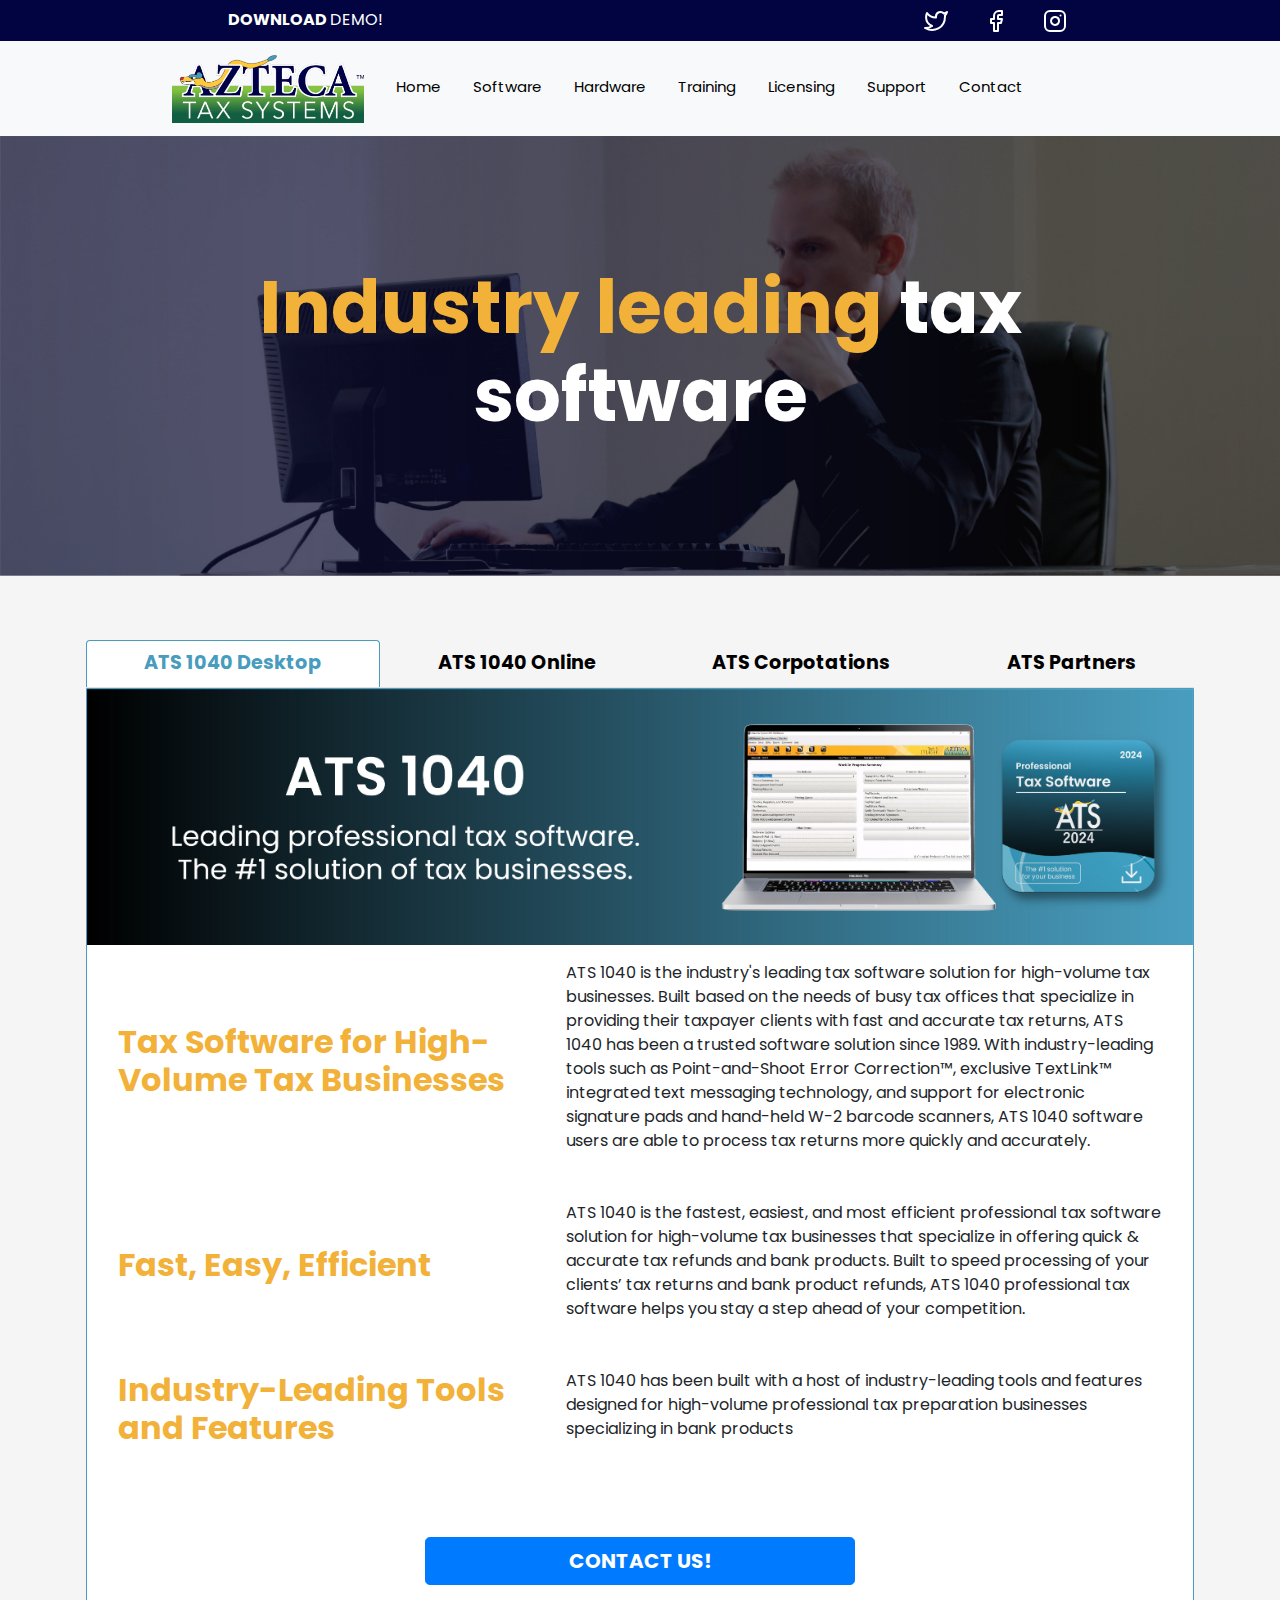
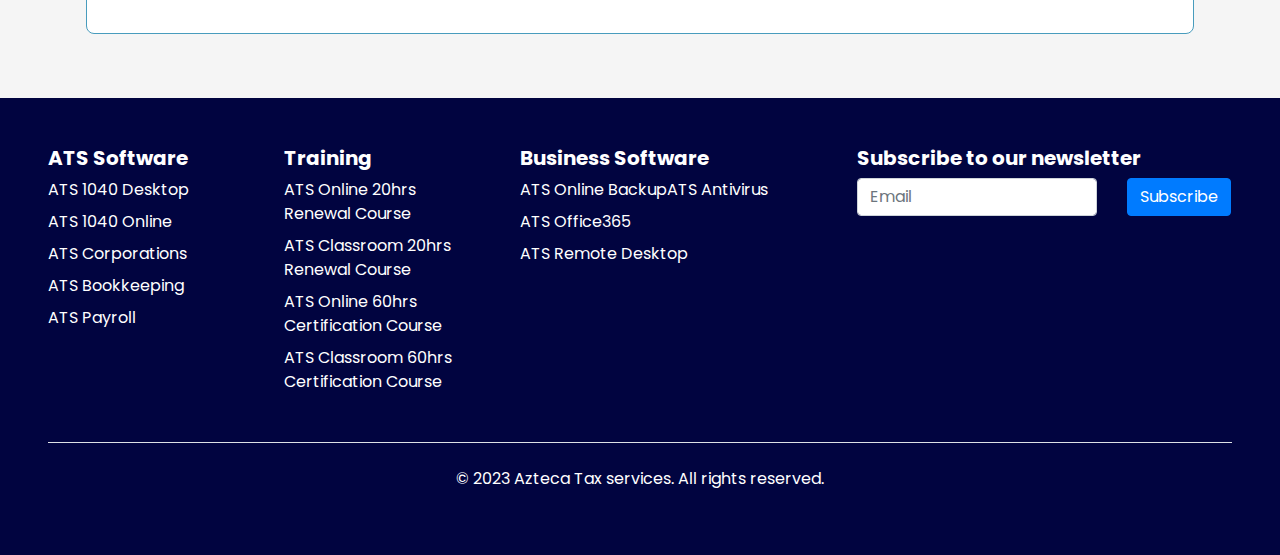
<file: pages/software.html>
<!DOCTYPE html>
<html>

<head>
    <title>Azteca Tax Systems</title>

    <meta charset='utf-8'>
    <meta name="viewport" content="width=device-width, initial-scale=1.0">
    <meta http-equiv='X-UA-Compatible' content='IE=edge'>

    <link rel="icon" type="image/x-icon" href="../rsc/logo/logo.png" />
    <link rel="preconnect" href="https://fonts.gstatic.com">
    <link rel="preconnect" href="https://fonts.googleapis.com">
    <link rel="preconnect" href="https://fonts.gstatic.com" crossorigin>
    <link
        href="https://fonts.googleapis.com/css2?family=Poppins:ital,wght@0,100;0,200;0,300;0,400;0,600;0,700;0,800;1,100;1,300;1,400;1,500;1,600;1,700;1,800&display=swap"
        rel="stylesheet">
    <link rel="stylesheet" href="https://cdn.jsdelivr.net/npm/bootstrap@4.3.1/dist/css/bootstrap.min.css"
        integrity="sha384-ggOyR0iXCbMQv3Xipma34MD+dH/1fQ784/j6cY/iJTQUOhcWr7x9JvoRxT2MZw1T" crossorigin="anonymous">
    <link rel="stylesheet" href="https://maxcdn.bootstrapcdn.com/bootstrap/4.5.2/css/bootstrap.min.css">
    <link rel='stylesheet' type='text/css' media='screen' href='../styles/global.css'>
    <link href="https://unpkg.com/aos@2.3.1/dist/aos.css" rel="stylesheet">
    <script src="https://code.jquery.com/jquery-3.3.1.slim.min.js"
        integrity="sha384-q8i/X+965DzO0rT7abK41JStQIAqVgRVzpbzo5smXKp4YfRvH+8abtTE1Pi6jizo"
        crossorigin="anonymous"></script>
    <script src="https://cdn.jsdelivr.net/npm/@popperjs/core@2.11.7/dist/umd/popper.min.js"
        integrity="sha384-zYPOMqeu1DAVkHiLqWBUTcbYfZ8osu1Nd6Z89ify25QV9guujx43ITvfi12/QExE"
        crossorigin="anonymous"></script>
    <script src="https://cdn.jsdelivr.net/npm/bootstrap@5.3.0-alpha3/dist/js/bootstrap.min.js"
        integrity="sha384-Y4oOpwW3duJdCWv5ly8SCFYWqFDsfob/3GkgExXKV4idmbt98QcxXYs9UoXAB7BZ"
        crossorigin="anonymous"></script>
    <script src="https://unpkg.com/aos@2.3.1/dist/aos.js"></script>
    <script src="https://ajax.googleapis.com/ajax/libs/jquery/3.5.1/jquery.min.js"></script>

</head>

<body>
    <!-- Contact bar -->
    <div class="container-fluid" id="contact-navbar">
        <div class="row justify-content-center py-2">
            <div class="col-11 col-md-8">
                <div class="row justify-content-between">
                    <div class="col-7">
                        <p class="m-0"><strong>DOWNLOAD </strong> DEMO!</p>
                    </div>
                    <div class="col-3 col-md-2 align-content-end">
                        <div class="row justify-content-between">
                            <a href="https://twitter.com/aztecataxes" target="_blank">
                                <img src="../rsc/icons/twitter.svg" alt="twitter" />
                            </a>
                            <a href="https://www.facebook.com/aztecataxsystems/" target="_blank">
                                <img src="../rsc/icons/facebook.svg" alt="facebook" />
                            </a>
                            <a href="https://www.instagram.com/aztecataxsystems/" target="_blank">
                                <img src="../rsc/icons/instagram.svg" alt="instagram" />
                            </a>
                        </div>
                    </div>
                </div>
            </div>
        </div>
    </div>

    <!-- Nav Bar -->
    <nav class="navbar bg-light navbar-expand-sm navbar-light justify-content-between justify-content-md-center"
        id="nav-bar">
        <!-- Logo -->
        <div id="logo" class="col-7 col-md-2 p-0">
            <a href="../index.html" class="navbar-brand">
                <img width="100%" src="../rsc/logo/logo.png" alt="ATS Logo" />
            </a>
        </div>

        <!-- Button toggle colapsed -->
        <button class="navbar-toggler" type="button" data-toggle="collapse" data-target="#collapsibleNavbar">
            <span class="navbar-toggler-icon"></span>
        </button>

        <!-- Options Menu -->
        <div class="collapse navbar-collapse col-7 p-0" id="collapsibleNavbar">
            <ul class="navbar nav bar-expand-sm p-0" id="options">
                <li class="nav-item"><a class="nav-link" href="../index.html">Home</a></li>
                <li class="nav-item"><a class="nav-link" href="software.html">Software</a></li>
                <li class="nav-item"><a class="nav-link" href="hardware.html">Hardware</a></li>
                <li class="nav-item"><a class="nav-link" href="training.html">Training</a></li>
                <li class="nav-item"><a class="nav-link" href="licensing.html">Licensing</a></li>
                <li class="nav-item"><a class="nav-link" href="support.html">Support</a></li>
                <li class="nav-item"><a class="nav-link" href="contact.html">Contact</a></li>
            </ul>
        </div>
    </nav>

    <!-- Animación -->
    <script>AOS.init();</script>

    <!-- Banner -->
    <header class="sectionTitle">
        <h1><span class="orange">Industry leading</span> tax software</h1>
    </header>

    <!-- Contenedor principal-->
    <div class="container p-3" id="container">
        <nav class="mt-5">
            <div class="nav nav-tabs nav-fill" id="nav-tab" role="tablist">
                <a class="nav-link font-weight-bold tab-name active" id="nav-desktop-tab" data-bs-toggle="tab"
                    href="#nav-desktop" role="tab" aria-controls="nav-desktop" aria-selected="true">ATS 1040
                    Desktop</a>

                <a class="nav-link font-weight-bold tab-name" id="nav-online-tab" data-bs-toggle="tab"
                    href="#nav-online" role="tab" aria-controls="nav-online" aria-selected="false">ATS 1040
                    Online</a>

                <a class="nav-link font-weight-bold tab-name" id="nav-corp-tab" data-bs-toggle="tab" href="#nav-corp"
                    role="tab" aria-controls="nav-corp" aria-selected="false">ATS Corpotations</a>

                <a class="nav-link font-weight-bold tab-name" id="nav-partner-tab" data-bs-toggle="tab"
                    href="#nav-partner" role="tab" aria-controls="nav-partner" aria-selected="false">ATS
                    Partners</a>
            </div>
        </nav>

        <div class="tab-content mb-5" id="nav-tabContent">
            <div class="tab-pane fade show active" id="nav-desktop" role="tabpanel" aria-labelledby="nav-desktop-tab"
                tabindex="0">
                <div class="row">
                    <div class="col-12">
                        <img src="../rsc/banners_prods/ATS 1040 Desktop.jpg" class="img-fluid" width="100%" />
                    </div>
                </div>
                <div class="row m-0 pb-1 pb-md-3" id="content-desktop">

                </div>
                <div class="row m-0 pb-3 pb-md-5 justify-content-center">
                    <div class="col-12 col-md-5">
                        <a href="../pages/contact.html" class="btn btn-primary btn-lg  m-0 mt-md-5  w-100" tabindex="-1"
                            role="button">
                            <b>CONTACT US!</b>
                        </a>
                    </div>
                </div>
            </div>

            <div class="tab-pane fade" id="nav-online" role="tabpanel" aria-labelledby="nav-online-tab" tabindex="0">
                <div class="row">
                    <div class="col-12">
                        <img src="../rsc/banners_prods/ATS 1040 Online.jpg" class="img-fluid" width="100%" />
                    </div>
                </div>
                <div class="row m-0 pb-1 pb-md-3" id="content-online">

                </div>
                <div class="row m-0 pb-3 pb-md-5 justify-content-center">
                    <div class="col-12 col-md-5">
                        <a href="../pages/contact.html" class="btn btn-primary btn-lg  m-0 mt-md-5 w-100" tabindex="-1"
                            role="button">
                            <b>CONTACT US!</b>
                        </a>
                    </div>
                </div>
            </div>

            <div class="tab-pane fade" id="nav-corp" role="tabpanel" aria-labelledby="nav-corp-tab" tabindex="0">
                <div class="row">
                    <div class="col-12">
                        <img src="../rsc/banners_prods/ATS Corporations.jpg" class="img-fluid" width="100%" />
                    </div>
                </div>
                <div class="row m-0 pb-1 pb-md-3" id="content-corp">

                </div>
                <div class="row m-0 pb-3 pb-md-5 justify-content-center">
                    <div class="col-12 col-md-5">
                        <a href="../pages/contact.html" class="btn btn-primary btn-lg  m-0 mt-md-5 w-100" tabindex="-1"
                            role="button">
                            <b>CONTACT US!</b>
                        </a>
                    </div>
                </div>
            </div>

            <div class="tab-pane fade" id="nav-partner" role="tabpanel" aria-labelledby="nav-partner-tab" tabindex="0">
                <div class="row m-0 p-5 justify-content-center">
                    <h1 class="text-center" style="color:black">ATS Partners</h1>
                    <p>
                        Our Partnership Packages are designed for tax preparers who have not obtained their own
                        EFIN. If you are new to the tax business or looking to branch off and start your own tax
                        business this is a great package to start with. We offer 60/40, 70/30, 80/20 and 90/10
                        splits in favor of the partner with no EFIN required. Many of our current partners are
                        former employees of H&R Block, Jackson Hewitt, Liberty Tax, and smaller tax companies
                        looking to start their own tax preparation business.
                    </p>
                    <h2>PARTNERSHIP PACKAGES </h2>
                </div>
                <div class="row m-0 text-center justify-content-around">

                    <div class="col-10 col-md-3 cuadro rounded mb-3 mb-md-0" data-aos="flip-left">
                        <div class="row green p-2 text-center rounded-top">
                            <div class="col-12">
                                <p>STARTER PACKAGE <br />(70% / 30% )</p>
                                <h2><b>$495</b></h2>
                            </div>
                        </div>
                        <div class="row px-3 pt-3">
                            <b>Buy ATS Software 2020 and get 2019 FREE.</b><br /> Start Your Own Tax Preparation
                            Business TODAY!
                            Revenue Split 70% / 30%
                            <br />
                            PTIN Required
                        </div>
                        <div class="row p-4 text-left">
                            <ul>
                                <li><span class="text-success">✓</span> No EFIN Required</li>
                                <li><span class="text-success">✓</span> No experience required</li>
                                <li><span class="text-success">✓</span> Up to 3 prior year access</li>
                                <li><span class="text-success">✓</span> All States included</li>
                                <li><span class="text-success">✓</span> Unlimited returns</li>
                                <li><span class="text-success">✓</span> Customizable reports</li>
                                <li><span class="text-success">✓</span> Tax Software training</li>
                                <li><span class="text-success">✓</span> Unlimited users</li>
                                <li><span class="text-success">✓</span> Tax & Tech Support 12/7</li>
                                <hr />
                                <p><b>We will guide you to the process</b></p>

                                <li><span class="text-success">✓</span> Getting your PTIN license</li>
                                <li><span class="text-success">✓</span> CTEC and Bond</li>
                                <li><span class="text-success">✓</span> Bank Enrollment</li>
                                <li><span class="text-success">✓</span> e-File Transmition</li>
                            </ul>

                        </div>
                    </div>

                    <div class="col-10 col-md-3 cuadro rounded mb-3 mb-md-0" data-aos="flip-left">
                        <div class="row red p-2 text-center rounded-top">
                            <div class="col-12">
                                <p> ADVANCED PACKAGE <br />(80% / 20% )</p>
                                <h2><b>$795</b></h2>
                            </div>
                        </div>

                        <div class="row px-3 pt-3">
                            <b>Buy ATS Software 2020 and get 2019 FREE.</b><br /> Start Your Own Tax Preparation
                            Business TODAY!
                            Revenue Split 70% / 30%
                            <br />
                            PTIN Required
                        </div>
                        <div class="row p-4 text-left">
                            <ul>
                                <li><span class="text-success">✓</span> No EFIN Required</li>
                                <li><span class="text-success">✓</span> No experience required</li>
                                <li><span class="text-success">✓</span> Up to 3 prior year access</li>
                                <li><span class="text-success">✓</span> All States included</li>
                                <li><span class="text-success">✓</span> Unlimited returns</li>
                                <li><span class="text-success">✓</span> Customizable reports</li>
                                <li><span class="text-success">✓</span> Tax Software training</li>
                                <li><span class="text-success">✓</span> Unlimited users</li>
                                <li><span class="text-success">✓</span> Tax & Tech Support 12/7</li>
                                <hr />
                                <p><b>We will guide you to the process</b></p>

                                <li><span class="text-success">✓</span> Getting your PTIN license</li>
                                <li><span class="text-success">✓</span> CTEC and Bond</li>
                                <li><span class="text-success">✓</span> Bank Enrollment</li>
                                <li><span class="text-success">✓</span> e-File Transmition</li>
                            </ul>

                        </div>
                    </div>

                    <div class="col-10 col-md-3 cuadro rounded mb-3 mb-md-0" data-aos="flip-left">
                        <div class="row blue p-2 text-center rounded-top">
                            <div class="col-12">
                                <p>PROFESSIONAL PACKAGE<br />(90% /10% )</p>
                                <h2><b>$1295</b></h2>
                            </div>
                        </div>

                        <div class="row px-3 pt-3">
                            <b>Buy ATS Software 2020 and get 2019 FREE.</b><br /> Start Your Own Tax Preparation
                            Business TODAY!
                            Revenue Split 70% / 30%
                            <br />
                            PTIN Required
                        </div>
                        <div class="row p-4 text-left">
                            <ul>
                                <li><span class="text-success">✓</span> No EFIN Required</li>
                                <li><span class="text-success">✓</span> No experience required</li>
                                <li><span class="text-success">✓</span> Up to 3 prior year access</li>
                                <li><span class="text-success">✓</span> All States included</li>
                                <li><span class="text-success">✓</span> Unlimited returns</li>
                                <li><span class="text-success">✓</span> Customizable reports</li>
                                <li><span class="text-success">✓</span> Tax Software training</li>
                                <li><span class="text-success">✓</span> Unlimited users</li>
                                <li><span class="text-success">✓</span> Tax & Tech Support 12/7</li>
                                <hr />
                                <p><b>We will guide you to the process</b></p>

                                <li><span class="text-success">✓</span> Getting your PTIN license</li>
                                <li><span class="text-success">✓</span> CTEC and Bond</li>
                                <li><span class="text-success">✓</span> Bank Enrollment</li>
                                <li><span class="text-success">✓</span> e-File Transmition</li>
                            </ul>

                        </div>
                    </div>
                </div>
                <div class="row m-0 pb-3 pb-md-5 justify-content-center">
                    <div class="col-12 col-md-5">
                        <a href="../pages/contact.html" class="btn btn-primary btn-lg  m-0 mt-md-5  mt-5 w-100"
                            tabindex="-1" role="button">
                            <b>CONTACT US!</b>
                        </a>
                    </div>
                </div>
            </div>
        </div>

    </div>
    <script src="../data/productsInfo.js"></script>
    </div>

    <!-- Footer -->
    <div class="container-fluid p-0" class="footer">
        <footer class="p-5">
            <div class="row justify-content-between">
                <div class="col-12 col-md-2 mb-3">
                    <a href="software.html">
                        <h5>ATS Software</h5>
                    </a>
                    <ul class="nav d-none d-md-flex">
                        <li class="mb-2">ATS 1040 Desktop</li>
                        <li class="mb-2">ATS 1040 Online</li>
                        <li class="mb-2">ATS Corporations</li>
                        <li class="mb-2">ATS Bookkeeping</li>
                        <li class="mb-2">ATS Payroll</li>
                    </ul>
                </div>

                <div class="col-12 col-md-2 mb-3">
                    <a href="training.html">
                        <h5>Training</h5>
                    </a>
                    <ul class="nav d-none d-md-flex">
                        <li class="mb-2">ATS Online 20hrs Renewal Course</li>
                        <li class="mb-2">ATS Classroom 20hrs Renewal Course</li>
                        <li class="mb-2">ATS Online 60hrs Certification Course</li>
                        <li class="mb-2">ATS Classroom 60hrs Certification Course</li>
                    </ul>
                </div>

                <div class="col-12 col-md-3 mb-3">
                    <a href="software.html">
                        <h5>Business Software</h5>
                    </a>
                    <ul class="nav d-none d-md-flex">
                        <li class="mb-2">ATS Online Backup</li>
                        <li class="mb-2">ATS Antivirus</li>
                        <li class="mb-2">ATS Office365</li>
                        <li class="mb-2">ATS Remote Desktop</li>
                    </ul>
                </div>

                <div class="col-md-4 mb-3">
                    <form>
                        <h5>Subscribe to our newsletter</h5>
                        <div class="row">
                            <div class="col-8">
                                <input id="newsletter1" type="text" class="form-control" placeholder="Email
                                ">
                            </div>
                            <div class="col-3">
                                <button class="btn btn-primary" type="button">Subscribe</button>
                            </div>
                        </div>
                    </form>
                </div>
            </div>

            <div class="d-flex flex-column flex-sm-row justify-content-center
                pt-4 mt-4 border-top">
                <p>&copy; 2023 Azteca Tax services. All rights reserved.</p>

            </div>
        </footer>
    </div>

</body>

</html>

<style>
    .sectionTitle {
        padding: 10%;
        background-image: url(../rsc/banners_sections/software.jpg);
        background-size: cover;
        background-position-y: center;
        color: white;
    }

    .cuadro {
        box-shadow: 10px 10px 20px rgba(199, 199, 199, 0.2),
            -10px -10px 20px rgba(199, 199, 199, 0.2),
            10px -10px 20px rgba(255, 255, 255, 0.9),
            -10px 10px 25px rgba(199, 199, 199, 0.9),
            inset -1px 1px 2px rgba(255, 255, 255, 0.3),
            inset 1px -1px 2px rgba(199, 199, 199, 0.5);
        border-radius: 8px;
        align-items: center;
        justify-content: space-between;
        text-align: center;
    }

    .tab-name {
        font-size: larger;
    }

    .nav-tabs .nav-item.show .nav-link,
    .nav-tabs .nav-link.active {
        color: #489cbd;
        border-color: #489cbd;
        border-bottom-width: 0;
    }

    .tab-content {
        border: 1px solid #489cbd;
        border-bottom-left-radius: 8px;
        border-bottom-right-radius: 8px;
        background-color: white;
    }

    .green {
        color: white;
        background-color: #69a343;
        font-weight: bold;
    }

    .red {
        color: white;
        background-color: #ff4d00;
        font-weight: bold;
    }

    .blue {
        color: white;
        background-color: #1e6fff;
        font-weight: bold;
    }
</style>
</file>
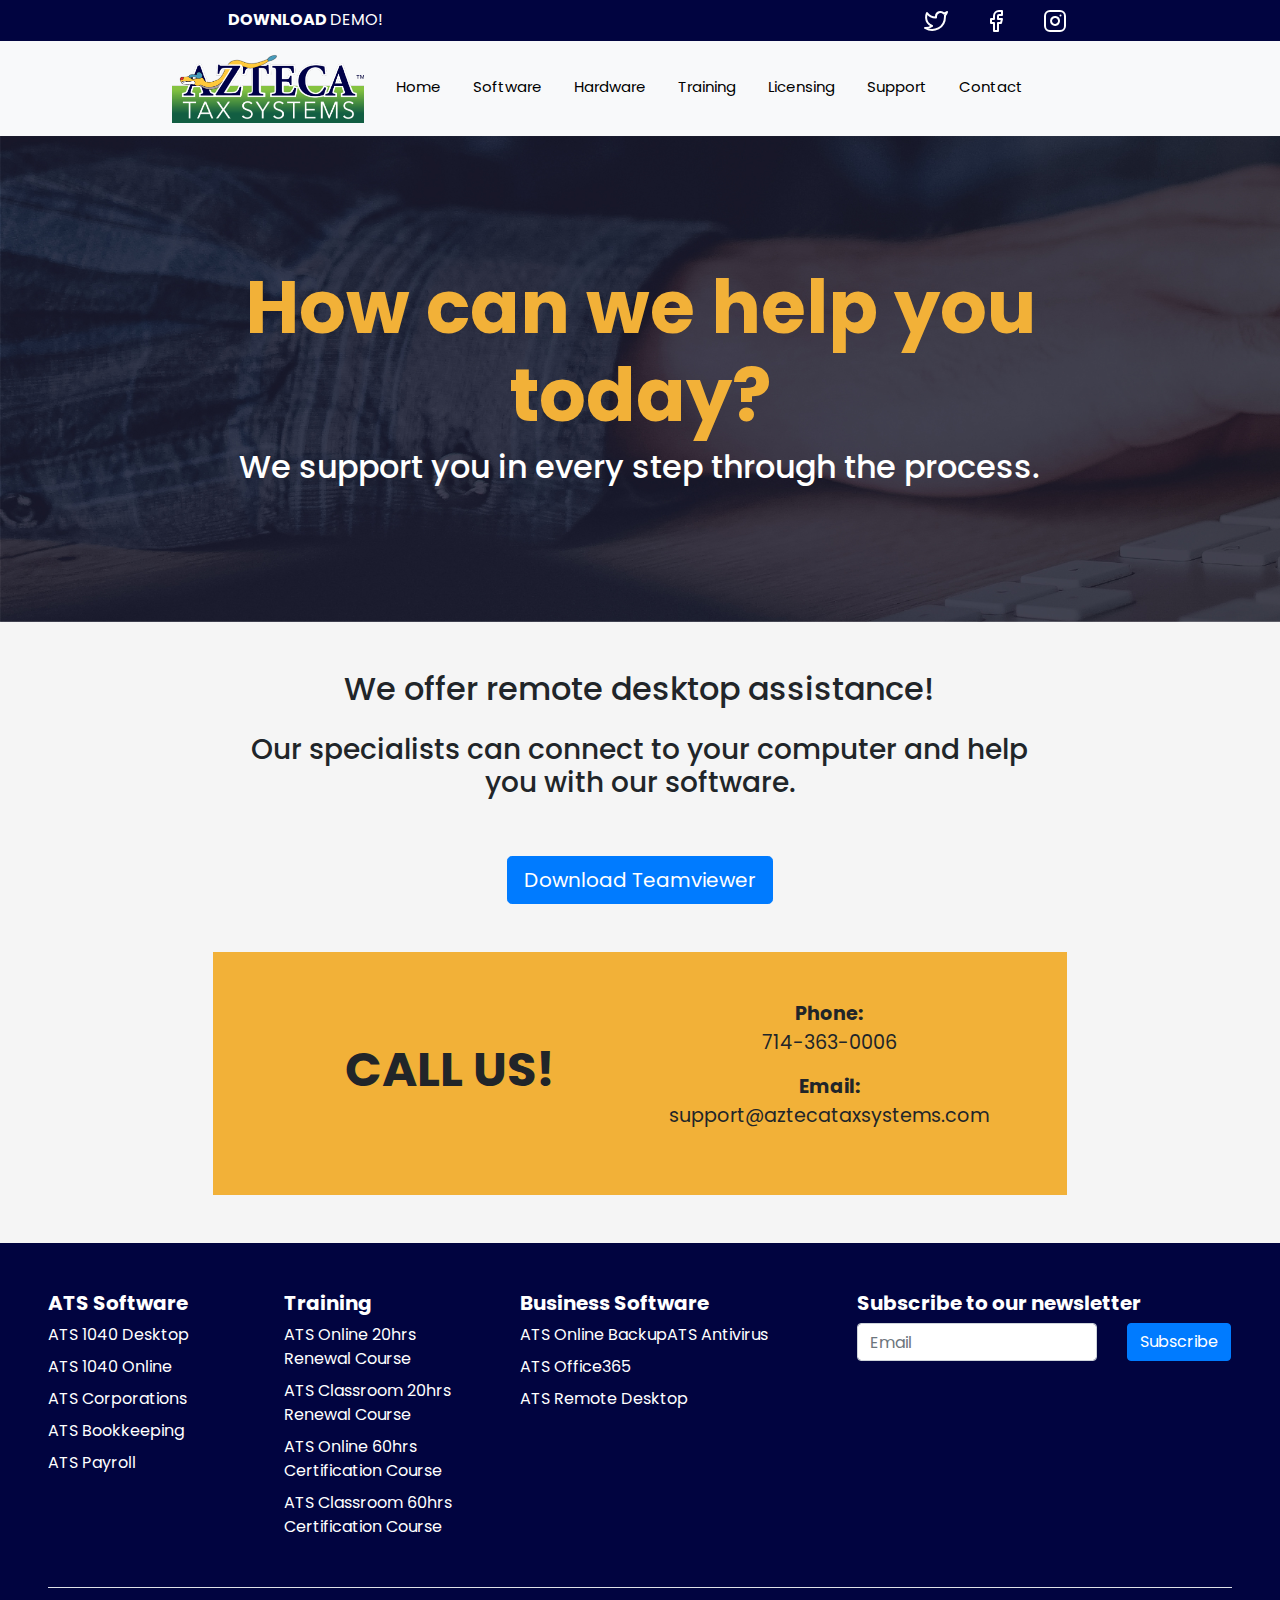
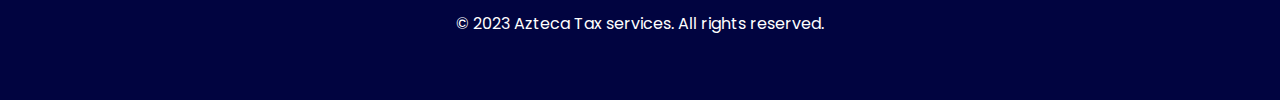
<file: pages/support.html>
<!DOCTYPE html>
<html>

<head>
    <title>Azteca Tax Systems</title>

    <meta charset='utf-8'>
    <meta name="viewport" content="width=device-width, initial-scale=1.0">
    <meta http-equiv='X-UA-Compatible' content='IE=edge'>

    <link rel="icon" type="image/x-icon" href="../rsc/logo/logo.png" />
    <link rel="preconnect" href="https://fonts.gstatic.com">
    <link rel="preconnect" href="https://fonts.googleapis.com">
    <link rel="preconnect" href="https://fonts.gstatic.com" crossorigin>
    <link
        href="https://fonts.googleapis.com/css2?family=Poppins:ital,wght@0,100;0,200;0,300;0,400;0,600;0,700;0,800;1,100;1,300;1,400;1,500;1,600;1,700;1,800&display=swap"
        rel="stylesheet">
    <link rel="stylesheet" href="https://cdn.jsdelivr.net/npm/bootstrap@4.3.1/dist/css/bootstrap.min.css"
        integrity="sha384-ggOyR0iXCbMQv3Xipma34MD+dH/1fQ784/j6cY/iJTQUOhcWr7x9JvoRxT2MZw1T" crossorigin="anonymous">
    <link rel="stylesheet" href="https://maxcdn.bootstrapcdn.com/bootstrap/4.5.2/css/bootstrap.min.css">
    <link rel='stylesheet' type='text/css' media='screen' href='../styles/global.css'>
    <link href="https://unpkg.com/aos@2.3.1/dist/aos.css" rel="stylesheet">
    <script src="https://code.jquery.com/jquery-3.3.1.slim.min.js"
        integrity="sha384-q8i/X+965DzO0rT7abK41JStQIAqVgRVzpbzo5smXKp4YfRvH+8abtTE1Pi6jizo"
        crossorigin="anonymous"></script>
    <script src="https://cdn.jsdelivr.net/npm/popper.js@1.14.7/dist/umd/popper.min.js"
        integrity="sha384-UO2eT0CpHqdSJQ6hJty5KVphtPhzWj9WO1clHTMGa3JDZwrnQq4sF86dIHNDz0W1"
        crossorigin="anonymous"></script>
    <script src="https://cdn.jsdelivr.net/npm/bootstrap@4.3.1/dist/js/bootstrap.min.js"
        integrity="sha384-JjSmVgyd0p3pXB1rRibZUAYoIIy6OrQ6VrjIEaFf/nJGzIxFDsf4x0xIM+B07jRM"
        crossorigin="anonymous"></script>
    <script src="https://unpkg.com/aos@2.3.1/dist/aos.js"></script>
    <script src="https://ajax.googleapis.com/ajax/libs/jquery/3.5.1/jquery.min.js"></script>
</head>

<body>
    <!-- Contact bar -->
    <div class="container-fluid" id="contact-navbar">
        <div class="row justify-content-center py-2">
            <div class="col-11 col-md-8">
                <div class="row justify-content-between">
                    <div class="col-7">
                        <p class="m-0"><strong>DOWNLOAD </strong> DEMO!</p>
                    </div>
                    <div class="col-3 col-md-2 align-content-end">
                        <div class="row justify-content-between">
                            <a href="https://twitter.com/aztecataxes" target="_blank">
                                <img src="../rsc/icons/twitter.svg" alt="twitter" />
                            </a>
                            <a href="https://www.facebook.com/aztecataxsystems/" target="_blank">
                                <img src="../rsc/icons/facebook.svg" alt="facebook" />
                            </a>
                            <a href="https://www.instagram.com/aztecataxsystems/" target="_blank">
                                <img src="../rsc/icons/instagram.svg" alt="instagram" />
                            </a>
                        </div>
                    </div>
                </div>
            </div>
        </div>
    </div>

    <!-- Nav Bar -->
    <nav class="navbar bg-light navbar-expand-sm navbar-light justify-content-between justify-content-md-center"
        id="nav-bar">
        <!-- Logo -->
        <div id="logo" class="col-7 col-md-2 p-0">
            <a href="../index.html" class="navbar-brand">
                <img width="100%" src="../rsc/logo/logo.png" alt="ATS Logo" />
            </a>
        </div>

        <!-- Button toggle colapsed -->
        <button class="navbar-toggler" type="button" data-toggle="collapse" data-target="#collapsibleNavbar">
            <span class="navbar-toggler-icon"></span>
        </button>

        <!-- Options Menu -->
        <div class="collapse navbar-collapse col-7 p-0" id="collapsibleNavbar">
            <ul class="navbar nav bar-expand-sm p-0" id="options">
                <li class="nav-item"><a class="nav-link" href="../index.html">Home</a></li>
                <li class="nav-item"><a class="nav-link" href="software.html">Software</a></li>
                <li class="nav-item"><a class="nav-link" href="hardware.html">Hardware</a></li>
                <li class="nav-item"><a class="nav-link" href="training.html">Training</a></li>
                <li class="nav-item"><a class="nav-link" href="licensing.html">Licensing</a></li>
                <li class="nav-item"><a class="nav-link" href="support.html">Support</a></li>
                <li class="nav-item"><a class="nav-link" href="contact.html">Contact</a></li>
            </ul>
        </div>
    </nav>

    <!-- Animación -->
    <script>AOS.init();</script>


    <!-- Contenedor principal-->
    <div class="container-fluid p-0">
        <!-- Banner -->
        <header class="sectionTitle">
            <h1 class="orange">How can we help you today?</h1>
            <h2 class="text-center">We support you in every step through the process.</h2>
        </header>

        <div class="row justify-content-center text-center m-0">
            <div class="col-11 col-md-8 mt-5 mb-5">
                <h2>We offer remote desktop assistance!</h2>
                <h3 class="mt-4">
                    Our specialists can connect to your computer and help you with our
                    software.
                </h3>

                <a href="https://download.teamviewer.com/download/TeamViewer_Setup_x64.exe"
                    class="btn btn-primary btn-lg mt-5" tabindex="-1" role="button">
                    Download Teamviewer
                </a>
            </div>
        </div>

        <div class="row justify-content-center text-center m-0 mb-5">
            <div class="col-12 col-md-8">
                <div class="row align-items-center cont-info p-2 py-5 rounded-0 p-md-5">
                    <div class="col-12 col-md-6">
                        <h2 class="titulo"><b>CALL US!</b></h2>
                    </div>
                    <div class="col-12 col-md-6">
                        <p><b>Phone: </b><br />714-363-0006</p>
                        <p><b>Email: </b><br />support@aztecataxsystems.com</p>
                    </div>
                </div>
            </div>
        </div>
    </div>

    <!-- Footer -->
    <div class="container-fluid p-0" class="footer">
        <footer class="p-5">
            <div class="row justify-content-between">
                <div class="col-12 col-md-2 mb-3">
                    <a href="software.html">
                        <h5>ATS Software</h5>
                    </a>
                    <ul class="nav d-none d-md-flex">
                        <li class="mb-2">ATS 1040 Desktop</li>
                        <li class="mb-2">ATS 1040 Online</li>
                        <li class="mb-2">ATS Corporations</li>
                        <li class="mb-2">ATS Bookkeeping</li>
                        <li class="mb-2">ATS Payroll</li>
                    </ul>
                </div>

                <div class="col-12 col-md-2 mb-3">
                    <a href="training.html">
                        <h5>Training</h5>
                    </a>
                    <ul class="nav d-none d-md-flex">
                        <li class="mb-2">ATS Online 20hrs Renewal Course</li>
                        <li class="mb-2">ATS Classroom 20hrs Renewal Course</li>
                        <li class="mb-2">ATS Online 60hrs Certification Course</li>
                        <li class="mb-2">ATS Classroom 60hrs Certification Course</li>
                    </ul>
                </div>

                <div class="col-12 col-md-3 mb-3">
                    <a href="software.html">
                        <h5>Business Software</h5>
                    </a>
                    <ul class="nav d-none d-md-flex">
                        <li class="mb-2">ATS Online Backup</li>
                        <li class="mb-2">ATS Antivirus</li>
                        <li class="mb-2">ATS Office365</li>
                        <li class="mb-2">ATS Remote Desktop</li>
                    </ul>
                </div>

                <div class="col-md-4 mb-3">
                    <form>
                        <h5>Subscribe to our newsletter</h5>
                        <div class="row">
                            <div class="col-8">
                                <input id="newsletter1" type="text" class="form-control" placeholder="Email
                                ">
                            </div>
                            <div class="col-3">
                                <button class="btn btn-primary" type="button">Subscribe</button>
                            </div>
                        </div>
                    </form>
                </div>
            </div>

            <div class="d-flex flex-column flex-sm-row justify-content-center
                pt-4 mt-4 border-top">
                <p>&copy; 2023 Azteca Tax services. All rights reserved.</p>

            </div>
        </footer>
    </div>
</body>

</html>

<style>
    .sectionTitle {
        padding: 10%;
        background-image: url(../rsc/banners_sections/support.jpg);
        background-size: cover;
        background-position-y: center;
        color: white;
    }
</style>
</file>
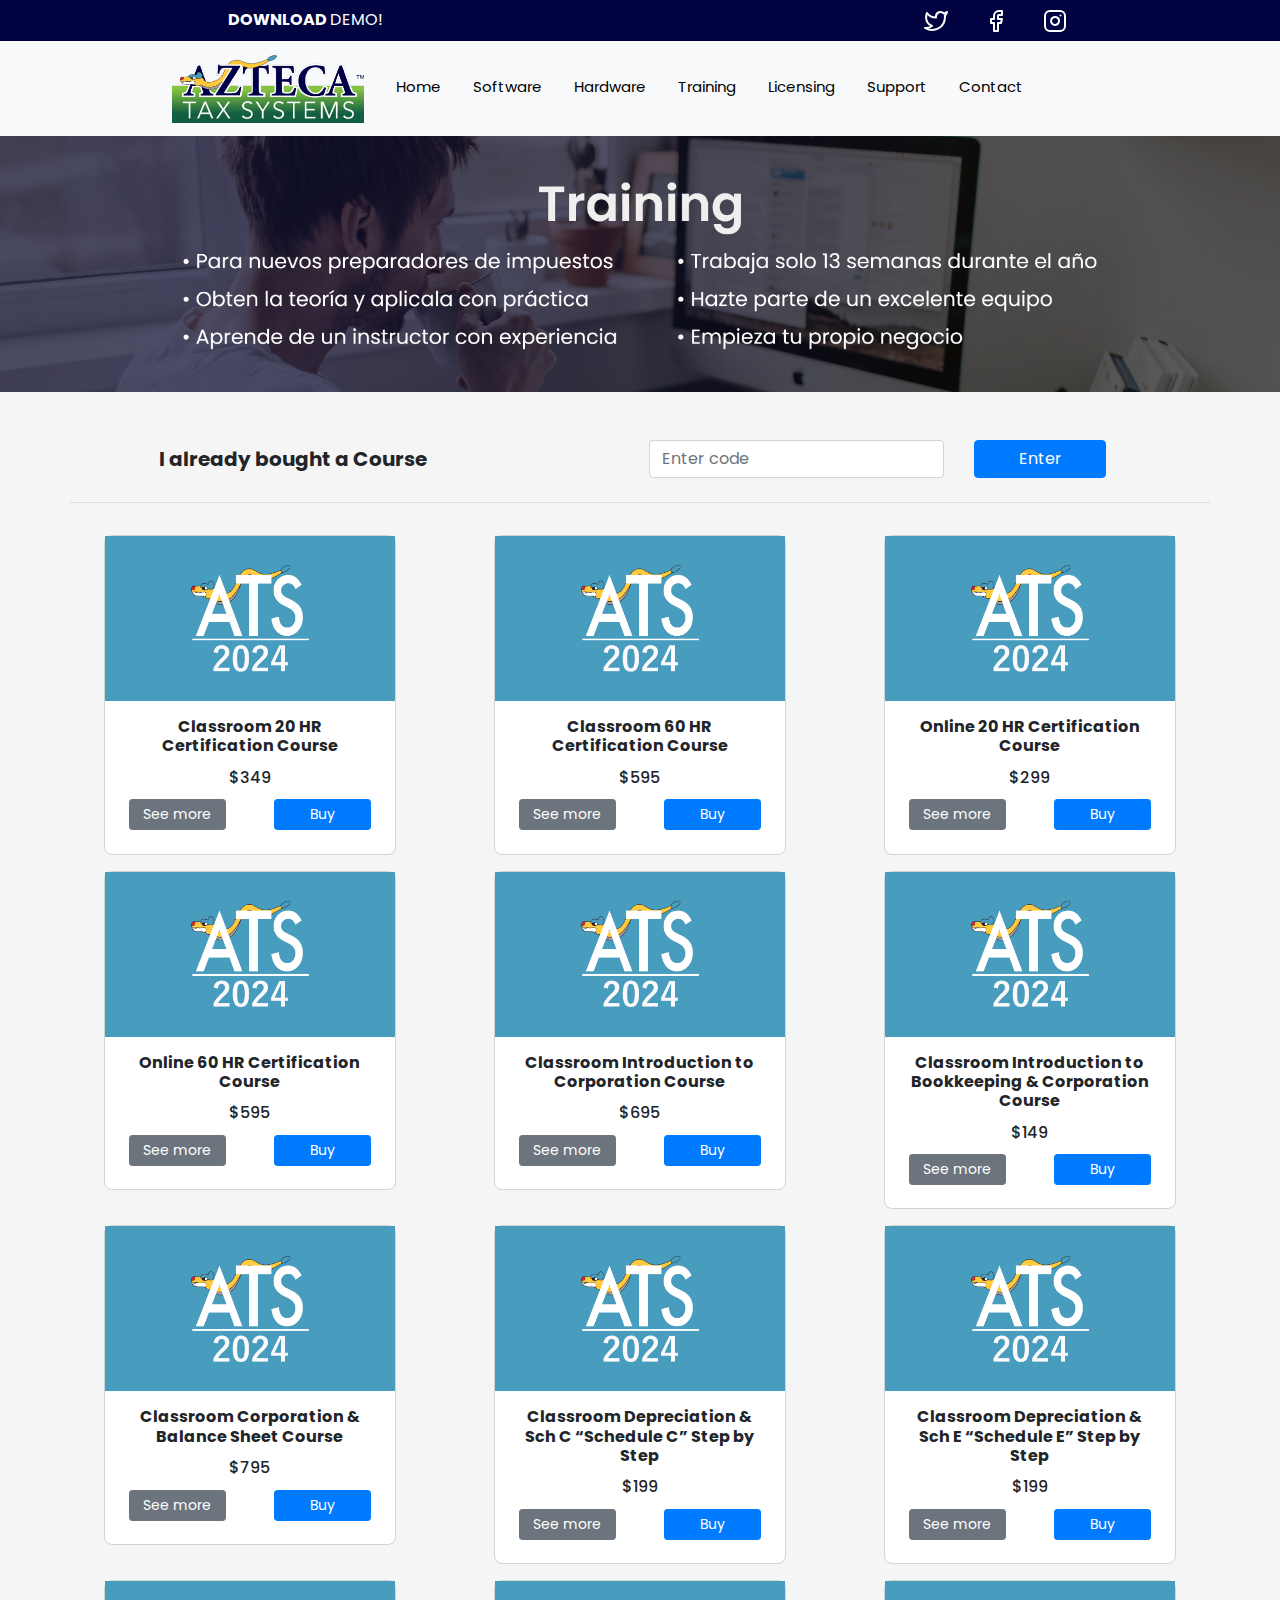
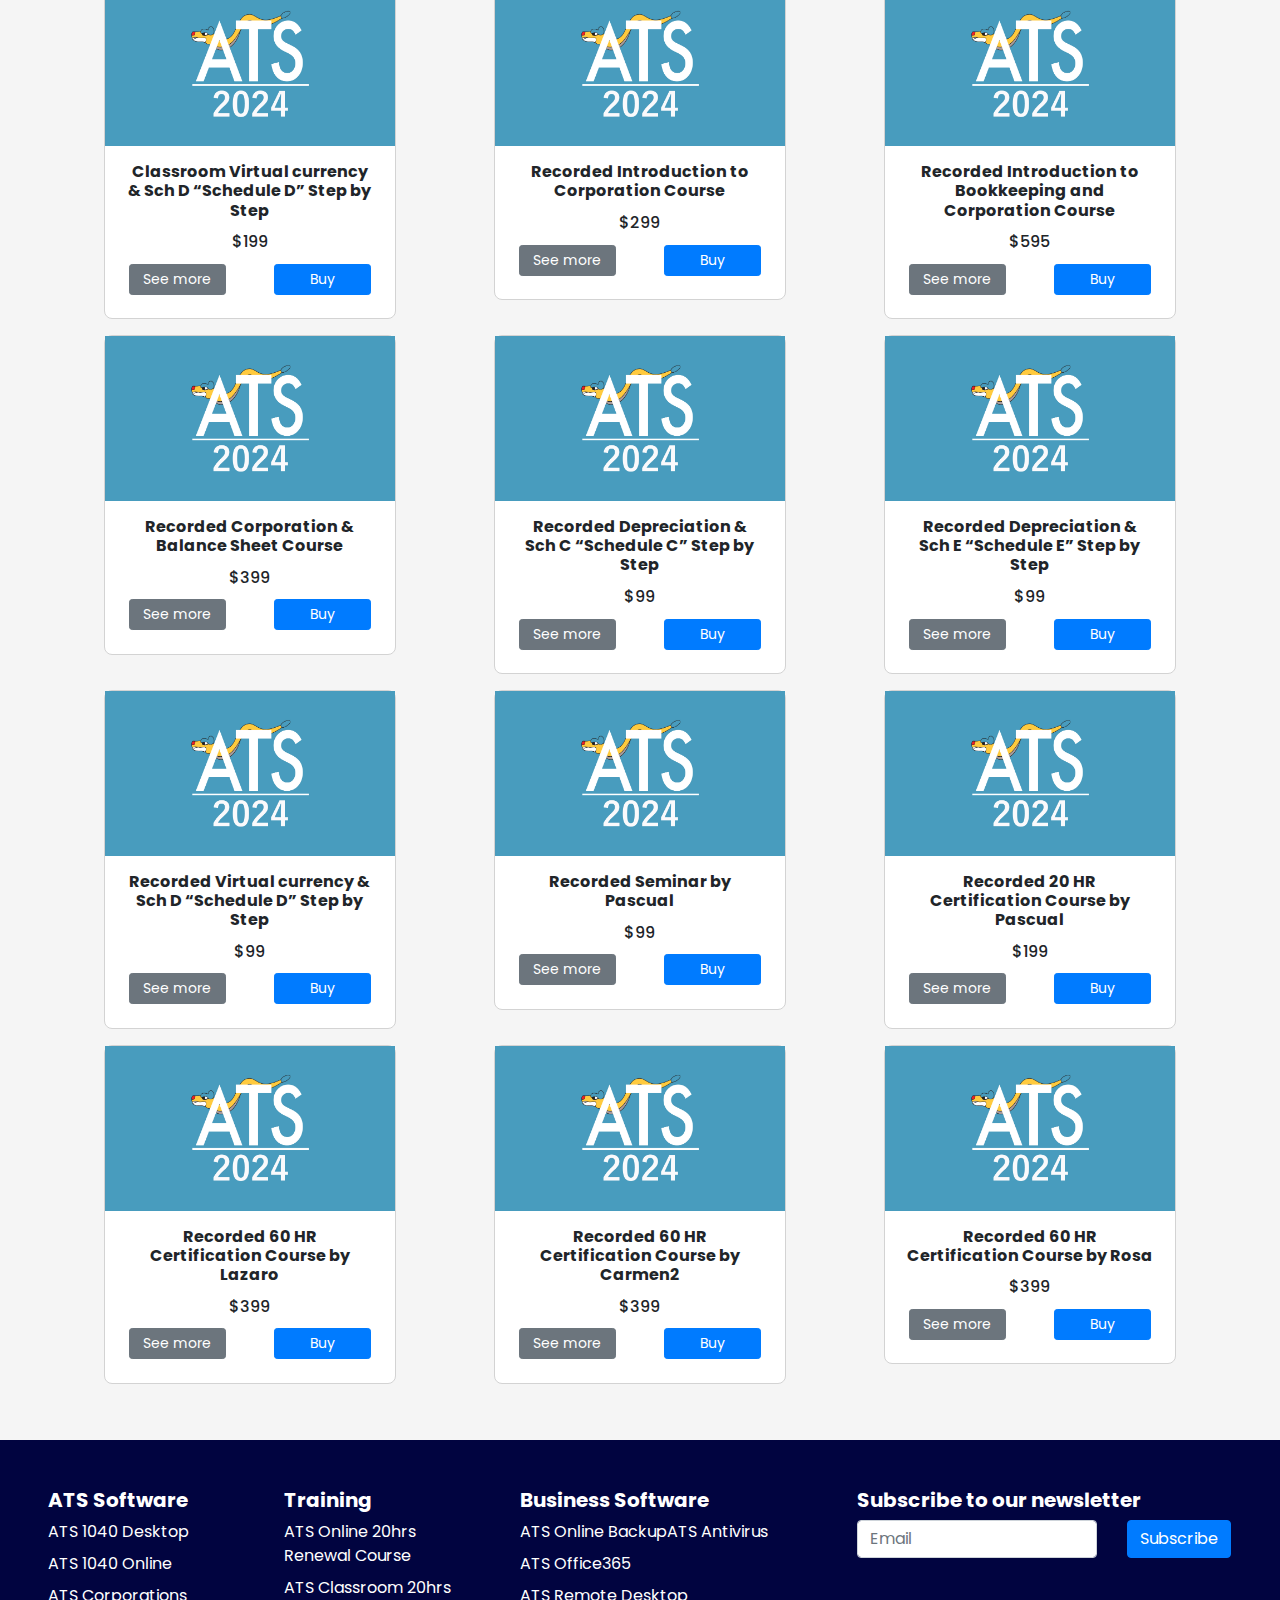
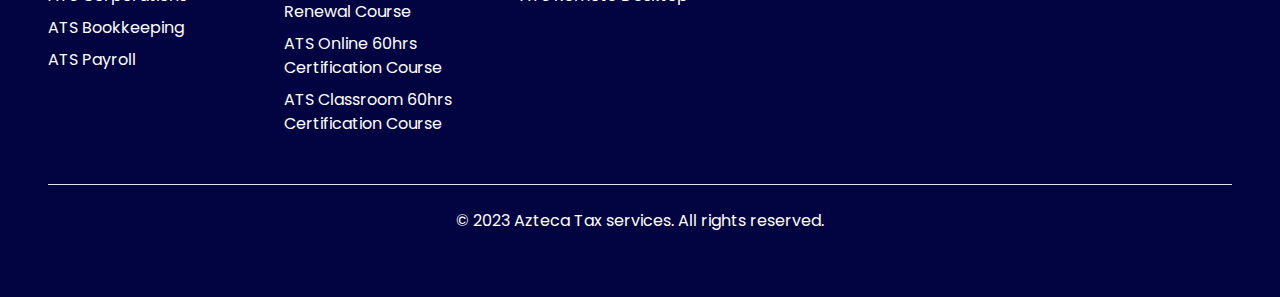
<file: pages/training.html>
<!DOCTYPE html>
<html>

<head>
    <title>Azteca Tax Systems</title>

    <meta charset='utf-8'>
    <meta name="viewport" content="width=device-width, initial-scale=1.0">
    <meta http-equiv='X-UA-Compatible' content='IE=edge'>

    <link rel="icon" type="image/x-icon" href="../rsc/logo/logo.png" />
    <link rel="preconnect" href="https://fonts.gstatic.com">
    <link rel="preconnect" href="https://fonts.googleapis.com">
    <link rel="preconnect" href="https://fonts.gstatic.com" crossorigin>
    <link
        href="https://fonts.googleapis.com/css2?family=Poppins:ital,wght@0,100;0,200;0,300;0,400;0,600;0,700;0,800;1,100;1,300;1,400;1,500;1,600;1,700;1,800&display=swap"
        rel="stylesheet">
    <link rel="stylesheet" href="https://cdn.jsdelivr.net/npm/bootstrap@4.3.1/dist/css/bootstrap.min.css"
        integrity="sha384-ggOyR0iXCbMQv3Xipma34MD+dH/1fQ784/j6cY/iJTQUOhcWr7x9JvoRxT2MZw1T" crossorigin="anonymous">
    <link rel="stylesheet" href="https://maxcdn.bootstrapcdn.com/bootstrap/4.5.2/css/bootstrap.min.css">
    <link rel='stylesheet' type='text/css' media='screen' href='../styles/global.css'>
    <link href="https://unpkg.com/aos@2.3.1/dist/aos.css" rel="stylesheet">
    <script src="https://code.jquery.com/jquery-3.3.1.slim.min.js"
        integrity="sha384-q8i/X+965DzO0rT7abK41JStQIAqVgRVzpbzo5smXKp4YfRvH+8abtTE1Pi6jizo"
        crossorigin="anonymous"></script>
    <script src="https://cdn.jsdelivr.net/npm/popper.js@1.14.7/dist/umd/popper.min.js"
        integrity="sha384-UO2eT0CpHqdSJQ6hJty5KVphtPhzWj9WO1clHTMGa3JDZwrnQq4sF86dIHNDz0W1"
        crossorigin="anonymous"></script>
    <script src="https://cdn.jsdelivr.net/npm/bootstrap@4.3.1/dist/js/bootstrap.min.js"
        integrity="sha384-JjSmVgyd0p3pXB1rRibZUAYoIIy6OrQ6VrjIEaFf/nJGzIxFDsf4x0xIM+B07jRM"
        crossorigin="anonymous"></script>
    <script src="https://unpkg.com/aos@2.3.1/dist/aos.js"></script>
    <script src="https://ajax.googleapis.com/ajax/libs/jquery/3.5.1/jquery.min.js"></script>

</head>

<body>
    <!-- Contact bar -->
    <div class="container-fluid" id="contact-navbar">
        <div class="row justify-content-center py-2">
            <div class="col-11 col-md-8">
                <div class="row justify-content-between">
                    <div class="col-7">
                        <p class="m-0"><strong>DOWNLOAD </strong> DEMO!</p>
                    </div>
                    <div class="col-3 col-md-2 align-content-end">
                        <div class="row justify-content-between">
                            <a href="https://twitter.com/aztecataxes" target="_blank">
                                <img src="../rsc/icons/twitter.svg" alt="twitter" />
                            </a>
                            <a href="https://www.facebook.com/aztecataxsystems/" target="_blank">
                                <img src="../rsc/icons/facebook.svg" alt="facebook" />
                            </a>
                            <a href="https://www.instagram.com/aztecataxsystems/" target="_blank">
                                <img src="../rsc/icons/instagram.svg" alt="instagram" />
                            </a>
                        </div>
                    </div>
                </div>
            </div>
        </div>
    </div>

    <!-- Nav Bar -->
    <nav class="navbar bg-light navbar-expand-sm navbar-light justify-content-between justify-content-md-center"
        id="nav-bar">
        <!-- Logo -->
        <div id="logo" class="col-7 col-md-2 p-0">
            <a href="../index.html" class="navbar-brand">
                <img width="100%" src="../rsc/logo/logo.png" alt="ATS Logo" />
            </a>
        </div>

        <!-- Button toggle colapsed -->
        <button class="navbar-toggler" type="button" data-toggle="collapse" data-target="#collapsibleNavbar">
            <span class="navbar-toggler-icon"></span>
        </button>

        <!-- Options Menu -->
        <div class="collapse navbar-collapse col-7 p-0" id="collapsibleNavbar">
            <ul class="navbar nav bar-expand-sm p-0" id="options">
                <li class="nav-item"><a class="nav-link" href="../index.html">Home</a></li>
                <li class="nav-item"><a class="nav-link" href="software.html">Software</a></li>
                <li class="nav-item"><a class="nav-link" href="hardware.html">Hardware</a></li>
                <li class="nav-item"><a class="nav-link" href="training.html">Training</a></li>
                <li class="nav-item"><a class="nav-link" href="licensing.html">Licensing</a></li>
                <li class="nav-item"><a class="nav-link" href="support.html">Support</a></li>
                <li class="nav-item"><a class="nav-link" href="contact.html">Contact</a></li>
            </ul>
        </div>
    </nav>

    <!-- Animación -->
    <script>AOS.init();</script>

    <!-- Banner -->
    <header class="sectionTitle">
    </header>

    <!-- Contenedor principal-->
    <div class="container p-0 mt-5 mb-5" id="container">
        <div class="row justify-content-around align-items-center">
            <h5 class="mb-3 mb-md-0">I already bought a Course</h5>
            <div class="col-10 col-md-5">
                <form>
                    <div class="row align-content-center">
                        <div class="col-8">
                            <input id="newsletter1" type="text" class="form-control" placeholder="Enter code">
                        </div>
                        <div class="col-4">
                            <button class="btn btn-primary w-100" type="button">Enter</button>
                        </div>
                    </div>
                </form>
            </div>
        </div>

        <hr class="mb-4 mt-4" />

        <div class="row justify-content-around" id="clases">
        </div>

        <div id="modal">
            <div class="container-fluid rounded" id="modal-content">
                <div class="row">
                    <div class="col-12 col-xl-6" id="col-modal-img">
                    </div>
                    <div class="col-12 col-xl-6" id="col-modal-text">
                    </div>
                </div>
            </div>
        </div>
    </div>

    <!-- Footer -->
    <div class="container-fluid p-0" class="footer">
        <footer class="p-5">
            <div class="row justify-content-between">
                <div class="col-12 col-md-2 mb-3">
                    <a href="software.html">
                        <h5>ATS Software</h5>
                    </a>
                    <ul class="nav d-none d-md-flex">
                        <li class="mb-2">ATS 1040 Desktop</li>
                        <li class="mb-2">ATS 1040 Online</li>
                        <li class="mb-2">ATS Corporations</li>
                        <li class="mb-2">ATS Bookkeeping</li>
                        <li class="mb-2">ATS Payroll</li>
                    </ul>
                </div>

                <div class="col-12 col-md-2 mb-3">
                    <a href="training.html">
                        <h5>Training</h5>
                    </a>
                    <ul class="nav d-none d-md-flex">
                        <li class="mb-2">ATS Online 20hrs Renewal Course</li>
                        <li class="mb-2">ATS Classroom 20hrs Renewal Course</li>
                        <li class="mb-2">ATS Online 60hrs Certification Course</li>
                        <li class="mb-2">ATS Classroom 60hrs Certification Course</li>
                    </ul>
                </div>

                <div class="col-12 col-md-3 mb-3">
                    <a href="software.html">
                        <h5>Business Software</h5>
                    </a>
                    <ul class="nav d-none d-md-flex">
                        <li class="mb-2">ATS Online Backup</li>
                        <li class="mb-2">ATS Antivirus</li>
                        <li class="mb-2">ATS Office365</li>
                        <li class="mb-2">ATS Remote Desktop</li>
                    </ul>
                </div>

                <div class="col-md-4 mb-3">
                    <form>
                        <h5>Subscribe to our newsletter</h5>
                        <div class="row">
                            <div class="col-8">
                                <input id="newsletter1" type="text" class="form-control" placeholder="Email
                                ">
                            </div>
                            <div class="col-3">
                                <button class="btn btn-primary" type="button">Subscribe</button>
                            </div>
                        </div>
                    </form>
                </div>
            </div>

            <div class="d-flex flex-column flex-sm-row justify-content-center
                pt-4 mt-4 border-top">
                <p>&copy; 2023 Azteca Tax services. All rights reserved.</p>

            </div>
        </footer>
    </div>
    <script src="../data/training.js"></script>
</body>

</html>

<style>
    .sectionTitle {
        padding: 10%;
        background-image: url(../rsc/banners_sections/training.jpg);
        background-size: cover;
        background-position-y: center;
        color: white;
    }

    .cuadro {
        box-shadow: 10px 10px 20px rgba(199, 199, 199, 0.2),
            -10px -10px 20px rgba(199, 199, 199, 0.2),
            10px -10px 20px rgba(255, 255, 255, 0.9),
            -10px 10px 25px rgba(199, 199, 199, 0.9),
            inset -1px 1px 2px rgba(255, 255, 255, 0.3),
            inset 1px -1px 2px rgba(199, 199, 199, 0.5);
        border-radius: 8px;
        align-items: center;
        justify-content: space-between;
        text-align: center;
    }
</style>
</file>
<file: styles/global.css>
/* General */
* {
    margin: 0;
    padding: 0;
    font-family: 'Poppins', sans-serif;
}

body { background-color: whitesmoke;}

h1 { 
    color: white;
    font-size: 55pt;
    font-weight: bold;
    text-align: center;
}

h5 { font-weight: bold; }

a {
    text-decoration: none;
    color: black
}

ul { list-style: none; }

header {
    width: 100vw;
    max-width: 100%;
}

.cont-info {
    background: #f2b138;
    align-items: center;
    justify-content: space-between;
    font-size: 1.2em;
}


/* ------------- NAV BAR ------------- */

/* NAV BAR */

#contact-navbar {
    background-color: #010440;
    color: white;
}

.nav-item {

    height: fit-content;
    font-size: 15px;
    color: black;
}

.nav-item:after {
	
    background: none repeat scroll 0 0 transparent;
    content: "";
    display: block;
    height: 1px;
    margin-top: 1px;
    left: 30%;
    background-color: goldenrod;
    transition: width 0.3s ease 0s, left 0.3s ease 0s;
    width: 0;	
}

.nav-item:hover::after { 

	width: 100%; 
	left: 0; 
}


.nav-link, .nav-link:hover {

    text-decoration: none;
    color: black;
}

/* ------------- HOME ------------- */

/* BANNER */

#banner {

    width: 100%;
    height: 540px;
    padding: 0;
    margin: 0;
    background-image: url(rsc/edificios\ 2.jpg);
    background-size: cover;
    background-position: center center;
    z-index: 1;
    opacity: 0.6;
    max-width: 100%;
    max-height: 100%;
}

.overlay-banner {

    background-color: rgba(0,0,0);
    height: 540px;
    padding: 0;
}
  
#cont-banner {
    
    background-color: #D9D6D2;
    padding: 2%;
    position: absolute;
    z-index: 1;
    width: 40%;
    top: 25%;
    left: 45%;
}

#cont-ban-text {

    margin: 3% 0 4% 6%;   
}

#titulo-banner {

    margin-bottom: 2%;
}

/* ------------- PRODUCTOS SECTION ------------- */

.card-prod {
    height: 300px;
    background-size: cover;
    background-position: center;
    margin: 3%;
}

 


#card-producto {

    height: fit-content;
    background-color: white;
    border: 1px solid lightgray;
    border-radius: 8px;
    text-align: center;
    padding: 0;
    padding-bottom: 2%;
    animation: zoom-in-card 0.5s;
    align-self: stretch;
}

.cont-img {
    
    width: 100%;
    max-height: 165px;
    overflow: hidden;
}
    
#card-producto img {

    object-fit: cover;
}

@keyframes zoom-in-card {

    from { transform: scale(0); }
    to { transform: scale(1.0); }
}

#card-producto h2 {

    margin: auto;
    margin-bottom: 5%;
    font-size: 100%;
    font-weight: bold;
}

.text-card {
    margin: auto;
    margin-top: 2%;
    width: 85%;    
}

.btn-masprod {

    padding: 3%;
    margin: 7%;
    font-size: 16px;
    border: none;
    width: 80%;
    border: 2px solid grey;
    cursor: pointer;
    background-color: none;
}

.btn-masprod:hover, .btn-masprod:visited {

    background-color: grey;
    color: white
}


#modal {

    display: none; 
    position: fixed; 
    overflow: auto;
    z-index: 1;
    left: 0;
    top: 0;
    width: 100%; 
    height: 100%; 
    background-color: rgb(0,0,0); 
    background-color: rgba(0,0,0,0.4); 
}
  
#modal-content {

    background-color: #fefefe;
    margin: 4% auto; 
    width: 80%;
} 

#col-modal-img {

    padding: 0;
    margin: 0;
}

#col-modal-img img {

    max-width: 100%;
    max-height: 100%;
    margin: 0;
    height: auto;
    padding: 0;
}

#col-modal-text {

    padding-bottom: 0;
    overflow: auto;
    height: 500px;
}

#div_tit {

    width: 100%;
    padding: 4% 4% 2% 4%;
    display: flex;
    flex-direction: row;
}

#div_tit h2 {

    width: 95%;
}

#col-modal {

    padding: 0 6%;
}

.column-desq {

    width: 25%;
    font-weight: bold;
}


.elements-list {
    
    margin: 3%;
    font-size: 15px;
    list-style:disc;
}

 /* The Close Button */
.close {

    color: #aaa;
    width: 5%;
    float: right;
    font-size: 28px;
    font-weight: bold;
}
  
.close:hover, .close:focus {

    color: black;
    text-decoration: none;
    cursor: pointer;
}


/* ------------- SUPPORT ------------- */

.titulo {
    font-size: 2.5em;
}

.orange {
    color: #f2b138
}

/* ------------- CONTACT ------------- */
.content {
    text-align: left;
    border-top: 2px solid #f2b138;
    border-bottom: 2px solid #f2b138;
}

.col-info {
    background: #f2b138;
    font-size: larger;
}

iframe {
    width: 100%;
    height: 100%;
}

/* ------------- FOOTER ------------- */
footer {
    background-color: #010440;
    color: white;
}

footer a {
    color: white;
    font-size: 18px;
}

#redes a img{
    padding-right: 4%;
}
</file>
